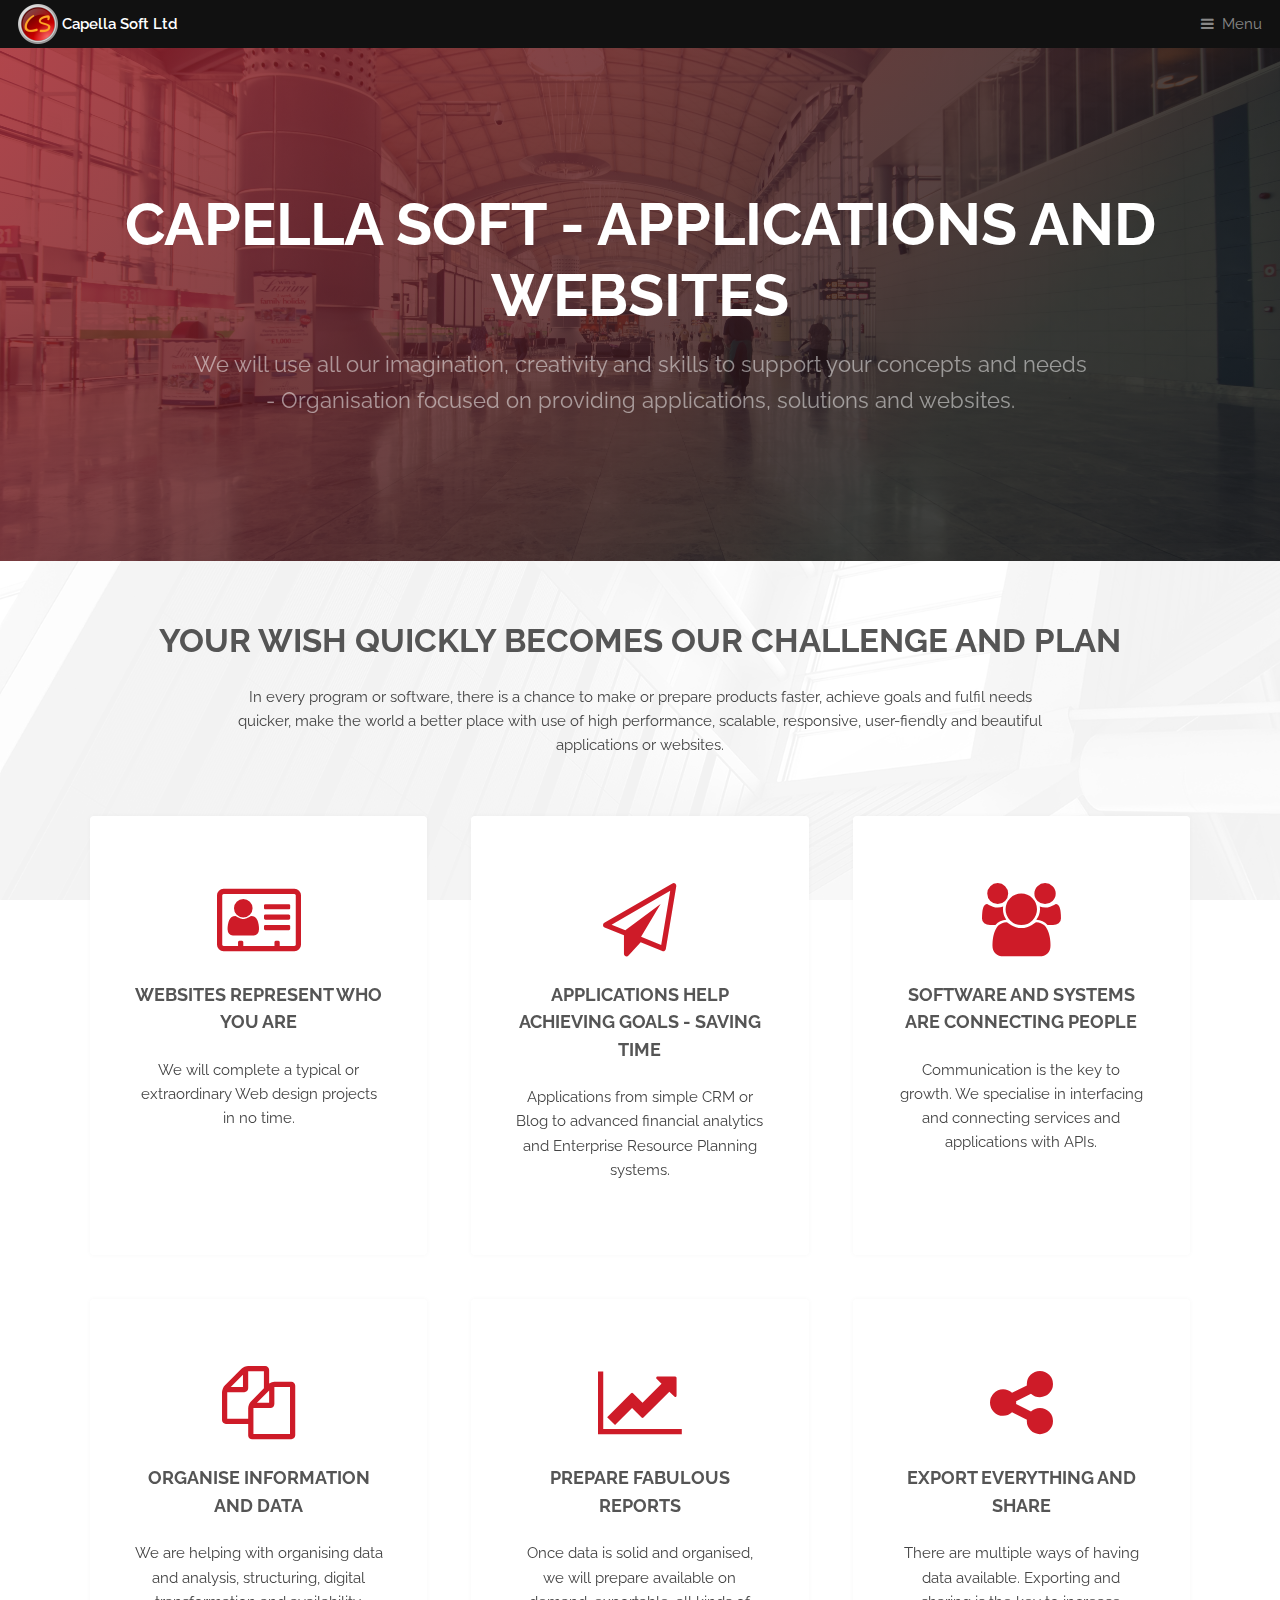
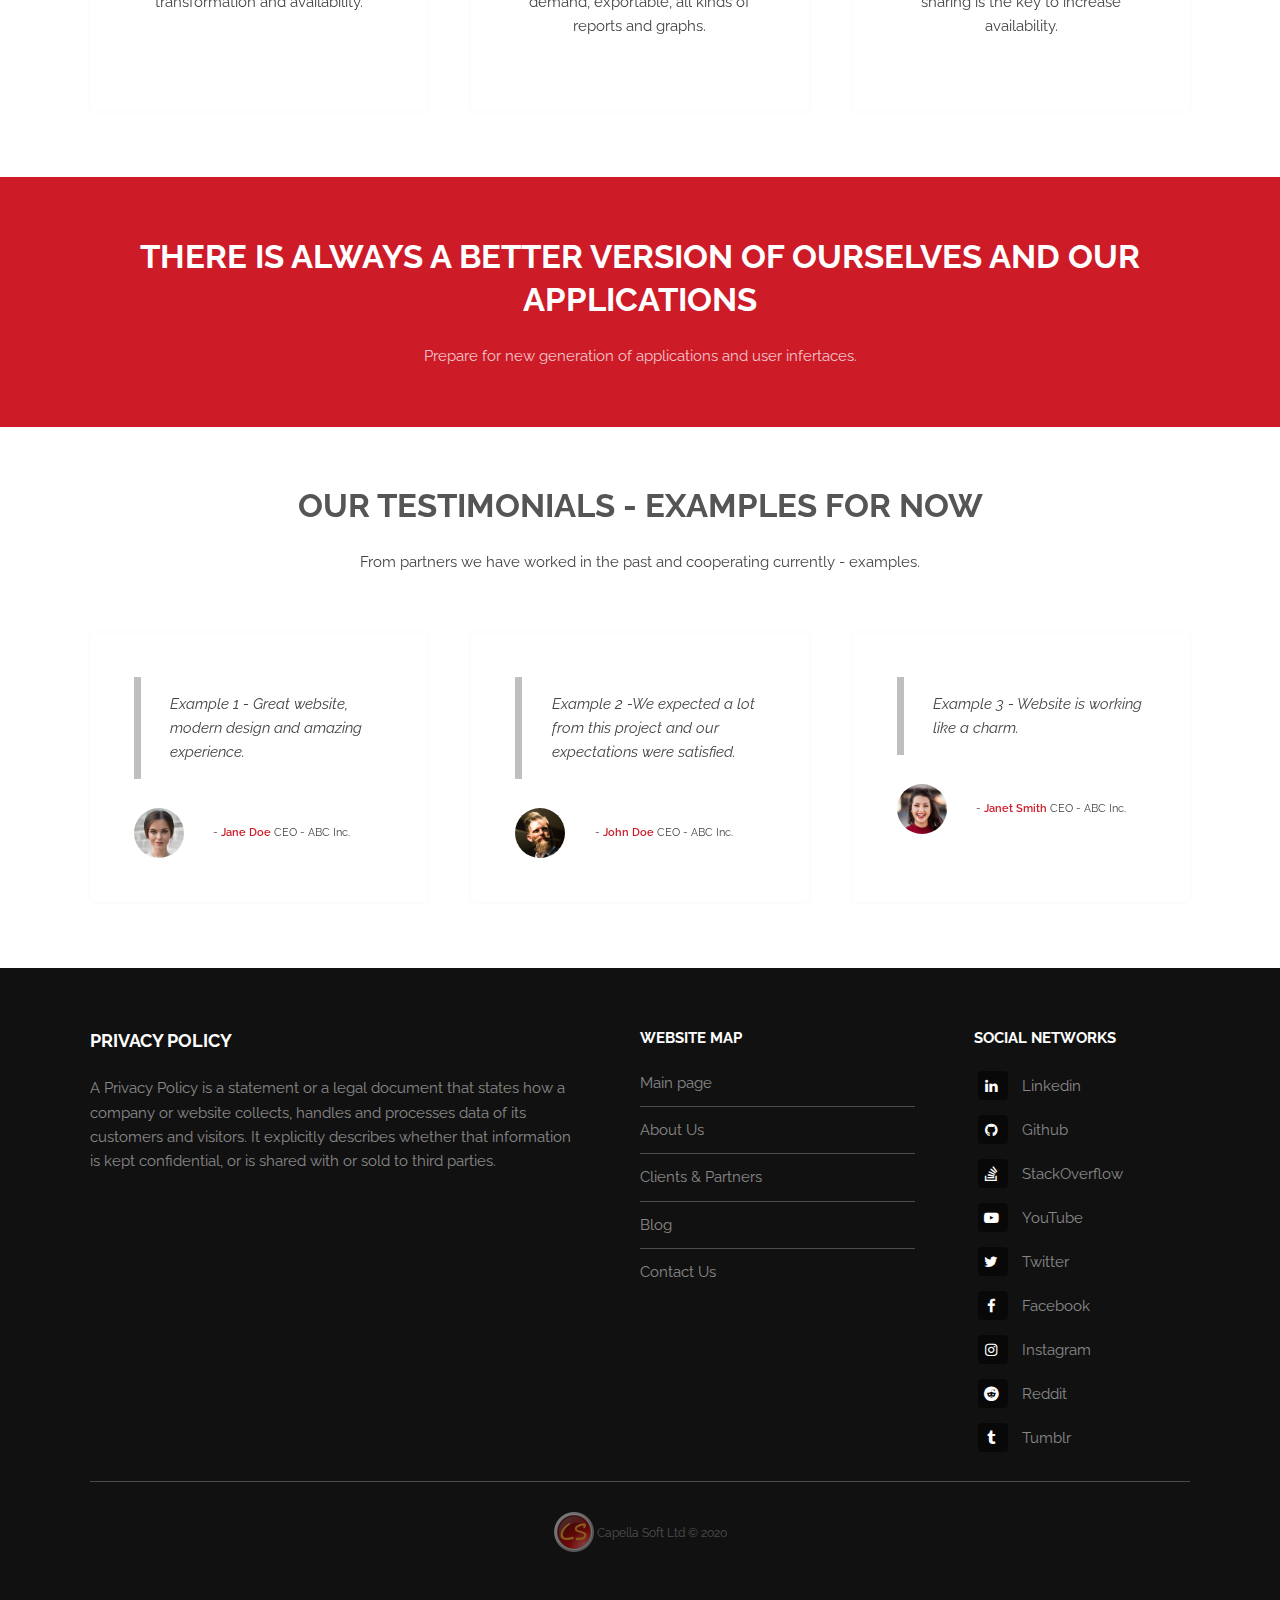
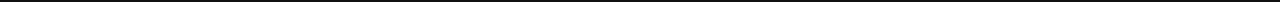
<file: index.html>
<!DOCTYPE html>
<html lang="en_GB" dir="ltr">
<head>
    <title>Capella Soft Ltd - Applications and Websites</title>
    <meta http-equiv="Content-Type" content="text/html; charset=UTF-8"/>
    <meta name="viewport" content="width=device-width, initial-scale=1, user-scalable=no" />
    <meta name="description" content="Capella Soft is an organisation focused on helping by creating
    applications and websites." />
    <meta name="keywords" content="software development, applications, cloud computing, cloud applications,
    RESTful, single page applications" />

    <link rel="apple-touch-icon" sizes="180x180" href="assets/icons/apple-touch-icon.png">
    <link rel="icon" type="image/png" sizes="32x32" href="assets/icons/favicon-32x32.png">
    <link rel="icon" type="image/png" sizes="16x16" href="assets/icons/favicon-16x16.png">
    <link rel="manifest" href="site.webmanifest">
    <link rel="mask-icon" href="assets/icons/safari-pinned-tab.svg" color="#5bbad5">
    <meta name="msapplication-TileColor" content="#da532c">
    <meta name="theme-color" content="#ffffff">

    <meta name="twitter:card" content="summary" />
    <meta name="twitter:site" content="@CapellaSoft" />
    <meta name="twitter:title" content="Capella Soft - Applications and Websites" />
    <meta name="twitter:description" content="We are agile time concentrated on helping companies and individuals in design and development of websites and applications." />
    <meta name="twitter:image" content="https://pbs.twimg.com/profile_images/1289860874463850496/hpbfoofA_400x400.jpg" />
    <meta name="twitter:image:alt" content="Developer in front of the laptop" />


    <link rel="stylesheet" href="assets/css/main.css?v2020080601"/>
</head>
<body class="is-preload">

<!-- Header -->
<header id="header">
    <a class="logo" href="https://capella-soft.com/" title="Link from logo and company name">
        <img class="cs_logo" src="images/cs_logo.png" alt="Company Logo"/> Capella Soft Ltd
    </a>
    <nav>
        <a href="#menu" title="Button opening main menu">Menu</a>
    </nav>
</header>

<!-- Nav -->
<nav id="menu">
    <ul class="links">
        <li><a href="https://capella-soft.com/" title="Main menu link to main page">Main page</a></li>
        <li><a href="about.html" title="Main menu link to About Us page">About Us</a></li>
        <li><a href="clients.html" title="Main menu link to page about Clients and Partners">Clients &amp; Partners</a></li>
        <li><a href="blog.html" title="Main menu link to Blog page">Blog</a></li>
        <li><a href="contact.html" title="Main menu link to Contact Us page">Contact Us</a></li>
    </ul>
</nav>

<!-- Banner -->
<section id="banner">
    <div class="inner">
        <h1>Capella Soft - Applications and Websites</h1>
        <p>
            We will use all our imagination, creativity and skills to support your concepts and needs<br/>
            - Organisation focused on providing applications, solutions and websites.
        </p>
    </div>
<!--    <video autoplay loop muted playsinline src="images/banner.mp4"></video>-->
</section>

<!-- Highlights -->
<section class="wrapper">
    <div class="inner">
        <header class="special">
            <h2>Your wish quickly becomes our challenge and plan</h2>
            <p>In every program or software, there is a chance to make or prepare products faster, achieve goals and
                fulfil needs quicker, make the world a better place with use of high performance, scalable, responsive,
                user-fiendly and beautiful applications or websites.</p>
        </header>
        <div class="highlights">
            <section>
                <div class="content">
                    <header>
                        <a href="#" class="icon fa-vcard-o" title="Card about Websites"><span class="label">Icon</span></a>
                        <h3>Websites represent who you are</h3>
                    </header>
                    <p>We will complete a typical or extraordinary Web design projects in no time.</p>
                </div>
            </section>
            <section>
                <div class="content">
                    <header>
                        <a href="#" class="icon fa-paper-plane-o" title="Card about Applications"><span class="label">Icon</span></a>
                        <h3>Applications help achieving goals - saving time</h3>
                    </header>
                    <p>Applications from simple CRM or Blog to advanced financial analytics and Enterprise Resource Planning systems.</p>
                </div>
            </section>
            <section>
                <div class="content">
                    <header>
                        <a href="#" class="icon fa-users" title="Card about Software and Systems"><span class="label">Icon</span></a>
                        <h3>Software and systems are connecting people</h3>
                    </header>
                    <p>Communication is the key to growth. We specialise in interfacing and connecting services and applications with APIs.</p>
                </div>
            </section>
            <section>
                <div class="content">
                    <header>
                        <a href="#" class="icon fa-files-o" title="Card about Organising information and data"><span class="label">Icon</span></a>
                        <h3>Organise information and data</h3>
                    </header>
                    <p>We are helping with organising data and analysis, structuring, digital transformation and availability.</p>
                </div>
            </section>
            <section>
                <div class="content">
                    <header>
                        <a href="#" class="icon fa-line-chart" title="Card about Reports"><span class="label">Icon</span></a>
                        <h3>Prepare fabulous reports</h3>
                    </header>
                    <p>Once data is solid and organised, we will prepare available on demand, exportable, all kinds of reports and graphs.</p>
                </div>
            </section>
            <section>
                <div class="content">
                    <header>
                        <a href="#" class="icon fa-share-alt" title="Card about Exporting"><span class="label">Icon</span></a>
                        <h3>Export everything and share</h3>
                    </header>
                    <p>There are multiple ways of having data available. Exporting and sharing is the key to increase availability.</p>
                </div>
            </section>
        </div>
    </div>
</section>

<!-- CTA -->
<section id="cta" class="wrapper">
    <div class="inner">
        <h2>There is always a better version of ourselves and our applications</h2>
        <p>Prepare for new generation of applications and user infertaces.</p>
    </div>
</section>

<!-- Testimonials -->
<section class="wrapper">
    <div class="inner">
        <header class="special">
            <h2>Our testimonials - examples for now</h2>
            <p>From partners we have worked in the past and cooperating currently - examples.</p>
        </header>
        <div class="testimonials">
            <section>
                <div class="content">
                    <blockquote>
                        <p>Example 1 - Great website, modern design and amazing experience.</p>
                    </blockquote>
                    <div class="author">
                        <div class="image">
                            <img src="images/pic01.jpg" alt="Jane Doe"/>
                        </div>
                        <p class="credit">- <strong>Jane Doe</strong> <span>CEO - ABC Inc.</span></p>
                    </div>
                </div>
            </section>
            <section>
                <div class="content">
                    <blockquote>
                        <p>Example 2 -We expected a lot from this project and our expectations were satisfied.</p>
                    </blockquote>
                    <div class="author">
                        <div class="image">
                            <img src="images/pic03.jpg" alt="John Doe"/>
                        </div>
                        <p class="credit">- <strong>John Doe</strong> <span>CEO - ABC Inc.</span></p>
                    </div>
                </div>
            </section>
            <section>
                <div class="content">
                    <blockquote>
                        <p>Example 3 - Website is working like a charm.</p>
                    </blockquote>
                    <div class="author">
                        <div class="image">
                            <img src="images/pic02.jpg" alt="Janet Smith"/>
                        </div>
                        <p class="credit">- <strong>Janet Smith</strong> <span>CEO - ABC Inc.</span></p>
                    </div>
                </div>
            </section>
        </div>
    </div>
</section>

<!-- Footer -->
<footer id="footer">
    <div class="inner">
        <div class="content">
            <section>
                <h3>Privacy Policy</h3>
                <p>A Privacy Policy is a statement or a legal document that states how a company or website collects, handles and processes data of its customers and visitors. It explicitly describes whether that information is kept confidential, or is shared with or sold to third parties.</p>
            </section>
            <section>
                <h4>Website map</h4>
                <ul class="alt">
                    <li><a href="https://capella-soft.com/" title="Website map link to main page">Main page</a></li>
                    <li><a href="about.html" title="Website map link to About Us page">About Us</a></li>
                    <li><a href="clients.html" title="Website map link to page about Clients and Partners">Clients &amp; Partners</a></li>
                    <li><a href="blog.html" title="Website map link to Blog page">Blog</a></li>
                    <li><a href="contact.html" title="Website map link to Contact Us page">Contact Us</a></li>
                </ul>
            </section>
            <section>
                <h4>Social networks</h4>
                <ul class="plain">
                    <li><a href="https://www.linkedin.com/in/capella-soft-ltd-4bb4261b4/" title="Link to LinkedIn website"><i class="icon fa-linkedin">&nbsp;</i>Linkedin</a></li>
                    <li><a href="https://github.com/capella-soft" title="Link to Github website"><i class="icon fa-github">&nbsp;</i>Github</a></li>
                    <li><a href="https://stackoverflow.com/users/14046706/capella-soft" title="Link to StackOverflow website"><i class="icon fa-stack-overflow">&nbsp;</i>StackOverflow</a></li>
                    <li><a href="https://www.youtube.com/channel/UCDljfR-BmTh5PjMzQO4CkfA/" title="Link to YouTube website"><i class="icon fa-youtube-play">&nbsp;</i>YouTube</a></li>
                    <li><a href="https://twitter.com/capellasoft" title="Link to Twitter website"><i class="icon fa-twitter">&nbsp;</i>Twitter</a></li>
                    <li><a href="https://www.facebook.com/Capella-Soft-103595644739541/" title="Link to Facebook website"><i class="icon fa-facebook">&nbsp;</i>Facebook</a></li>
                    <li><a href="https://www.instagram.com/capella.soft/" title="Link to Instagram website"><i class="icon fa-instagram">&nbsp;</i>Instagram</a></li>
                    <li><a href="https://reddit.com/u/Capella-Soft" title="Link to Reddit website"><i class="icon fa-reddit">&nbsp;</i>Reddit</a></li>
                    <li><a href="https://capella-soft.tumblr.com" title="Link to Tumblr website"><i class="icon fa-tumblr">&nbsp;</i>Tumblr</a></li>
                </ul>
            </section>
        </div>
        <div class="copyright">
            <img class="cs_logo" src="images/cs_logo.png" alt="Company Logo"/> Capella Soft Ltd &copy; 2020
        </div>
    </div>
</footer>

<!-- Scripts -->
<script src="assets/js/bundle.js"></script>
</body>
</html>
</file>
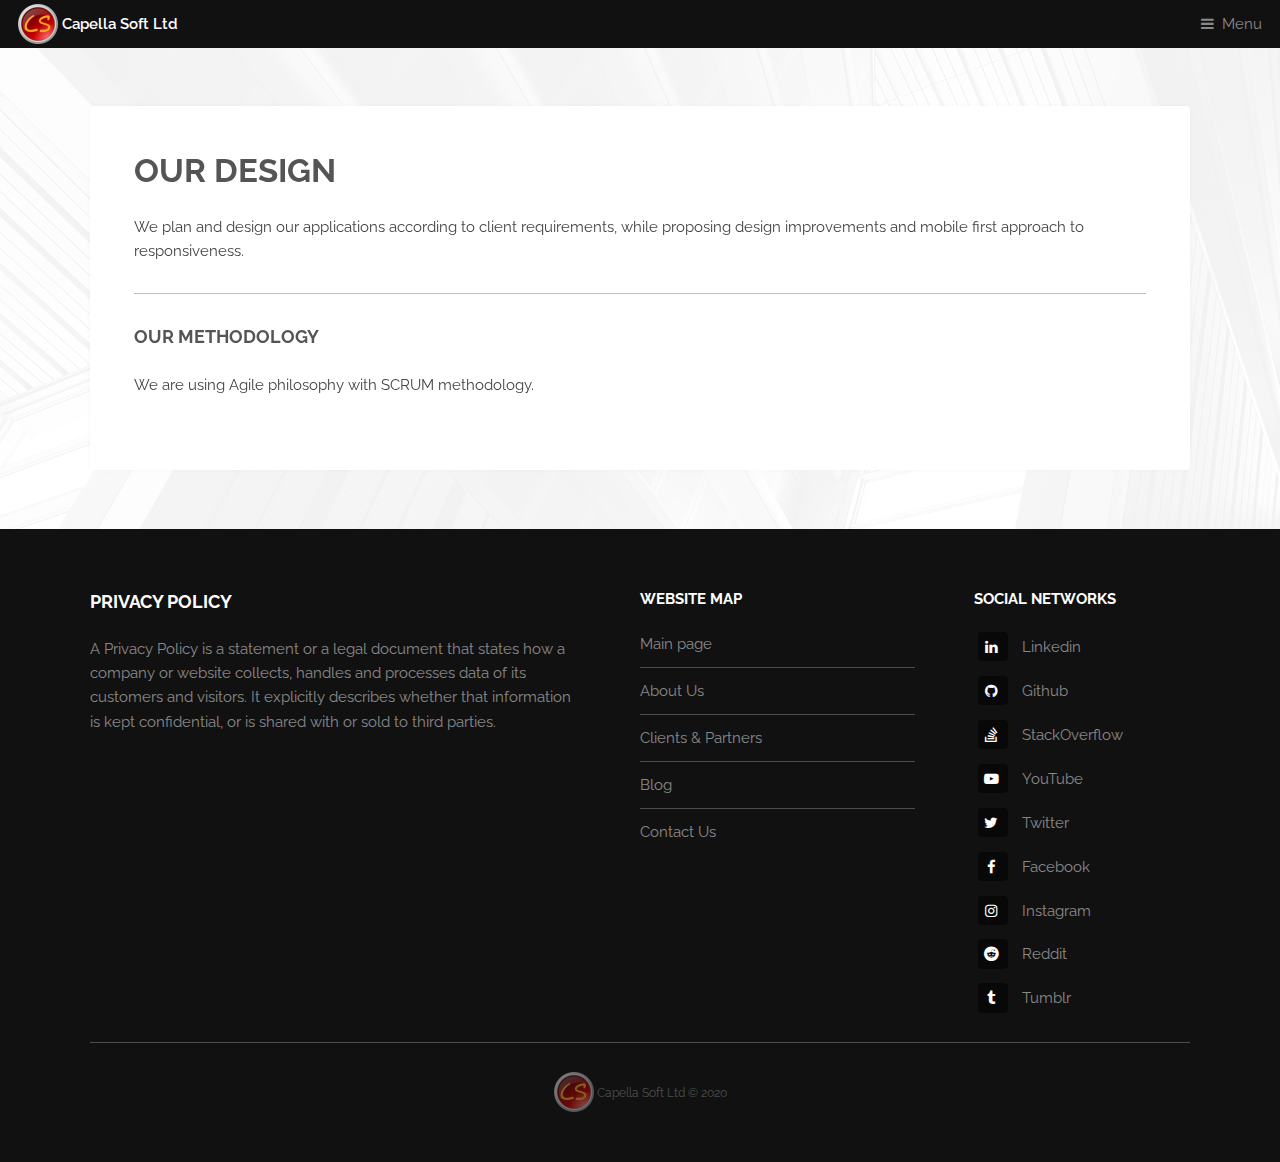
<file: about.html>
<!DOCTYPE html>
<html lang="en_GB" dir="ltr">
<head>
    <title>Capella Soft Ltd - Applications and Websites</title>
    <meta http-equiv="Content-Type" content="text/html; charset=UTF-8"/>
    <meta name="viewport" content="width=device-width, initial-scale=1, user-scalable=no" />
    <meta name="description" content="Capella Soft is an organisation focused on helping by creating
    applications and websites." />
    <meta name="keywords" content="software development, applications, cloud computing, cloud applications,
    RESTful, single page applications" />

    <link rel="apple-touch-icon" sizes="180x180" href="assets/icons/apple-touch-icon.png">
    <link rel="icon" type="image/png" sizes="32x32" href="assets/icons/favicon-32x32.png">
    <link rel="icon" type="image/png" sizes="16x16" href="assets/icons/favicon-16x16.png">
    <link rel="manifest" href="site.webmanifest">
    <link rel="mask-icon" href="assets/icons/safari-pinned-tab.svg" color="#5bbad5">
    <meta name="msapplication-TileColor" content="#da532c">
    <meta name="theme-color" content="#ffffff">

    <meta name="twitter:card" content="summary" />
    <meta name="twitter:site" content="@CapellaSoft" />
    <meta name="twitter:title" content="Capella Soft - Applications and Websites" />
    <meta name="twitter:description" content="We are agile time concentrated on helping companies and individuals in design and development of websites and applications." />
    <meta name="twitter:image" content="https://pbs.twimg.com/profile_images/1289860874463850496/hpbfoofA_400x400.jpg" />
    <meta name="twitter:image:alt" content="Developer in front of the laptop" />


    <link rel="stylesheet" href="assets/css/main.css?v2020080601"/>
</head>
<body class="is-preload">

<!-- Header -->
<header id="header">
    <a class="logo" href="https://capella-soft.com/" title="Link from logo and company name">
        <img class="cs_logo" src="images/cs_logo.png" alt="Company Logo"/> Capella Soft Ltd
    </a>
    <nav>
        <a href="#menu" title="Button opening main menu">Menu</a>
    </nav>
</header>

<!-- Nav -->
<nav id="menu">
    <ul class="links">
        <li><a href="https://capella-soft.com/" title="Main menu link to main page">Main page</a></li>
        <li><a href="about.html" title="Main menu link to About Us page">About Us</a></li>
        <li><a href="clients.html" title="Main menu link to page about Clients and Partners">Clients &amp; Partners</a></li>
        <li><a href="blog.html" title="Main menu link to Blog page">Blog</a></li>
        <li><a href="contact.html" title="Main menu link to Contact Us page">Contact Us</a></li>
    </ul>
</nav>

<!-- Main -->
<section id="main" class="wrapper">
    <div class="inner">
        <div class="content">
            <header>
                <h2>Our design</h2>
            </header>
            <p>We plan and design our applications according to client requirements, while proposing design improvements and mobile first approach to responsiveness.</p>
            <hr/>
            <h3>Our methodology</h3>
            <p>We are using Agile philosophy with SCRUM methodology.</p>
        </div>
    </div>
</section>

<!-- Footer -->
<footer id="footer">
    <div class="inner">
        <div class="content">
            <section>
                <h3>Privacy Policy</h3>
                <p>A Privacy Policy is a statement or a legal document that states how a company or website collects, handles and processes data of its customers and visitors. It explicitly describes whether that information is kept confidential, or is shared with or sold to third parties.</p>
            </section>
            <section>
                <h4>Website map</h4>
                <ul class="alt">
                    <li><a href="https://capella-soft.com/" title="Website map link to main page">Main page</a></li>
                    <li><a href="about.html" title="Website map link to About Us page">About Us</a></li>
                    <li><a href="clients.html" title="Website map link to page about Clients and Partners">Clients &amp; Partners</a></li>
                    <li><a href="blog.html" title="Website map link to Blog page">Blog</a></li>
                    <li><a href="contact.html" title="Website map link to Contact Us page">Contact Us</a></li>
                </ul>
            </section>
            <section>
                <h4>Social networks</h4>
                <ul class="plain">
                    <li><a href="https://www.linkedin.com/in/capella-soft-ltd-4bb4261b4/" title="Link to LinkedIn website"><i class="icon fa-linkedin">&nbsp;</i>Linkedin</a></li>
                    <li><a href="https://github.com/capella-soft" title="Link to Github website"><i class="icon fa-github">&nbsp;</i>Github</a></li>
                    <li><a href="https://stackoverflow.com/users/14046706/capella-soft" title="Link to StackOverflow website"><i class="icon fa-stack-overflow">&nbsp;</i>StackOverflow</a></li>
                    <li><a href="https://www.youtube.com/channel/UCDljfR-BmTh5PjMzQO4CkfA/" title="Link to YouTube website"><i class="icon fa-youtube-play">&nbsp;</i>YouTube</a></li>
                    <li><a href="https://twitter.com/capellasoft" title="Link to Twitter website"><i class="icon fa-twitter">&nbsp;</i>Twitter</a></li>
                    <li><a href="https://www.facebook.com/Capella-Soft-103595644739541/" title="Link to Facebook website"><i class="icon fa-facebook">&nbsp;</i>Facebook</a></li>
                    <li><a href="https://www.instagram.com/capella.soft/" title="Link to Instagram website"><i class="icon fa-instagram">&nbsp;</i>Instagram</a></li>
                    <li><a href="https://reddit.com/u/Capella-Soft" title="Link to Reddit website"><i class="icon fa-reddit">&nbsp;</i>Reddit</a></li>
                    <li><a href="https://capella-soft.tumblr.com" title="Link to Tumblr website"><i class="icon fa-tumblr">&nbsp;</i>Tumblr</a></li>
                </ul>
            </section>
        </div>
        <div class="copyright">
            <img class="cs_logo" src="images/cs_logo.png" alt="Company Logo"/> Capella Soft Ltd &copy; 2020
        </div>
    </div>
</footer>

<!-- Scripts -->
<script src="assets/js/bundle.js"></script>
</body>
</html>
</file>
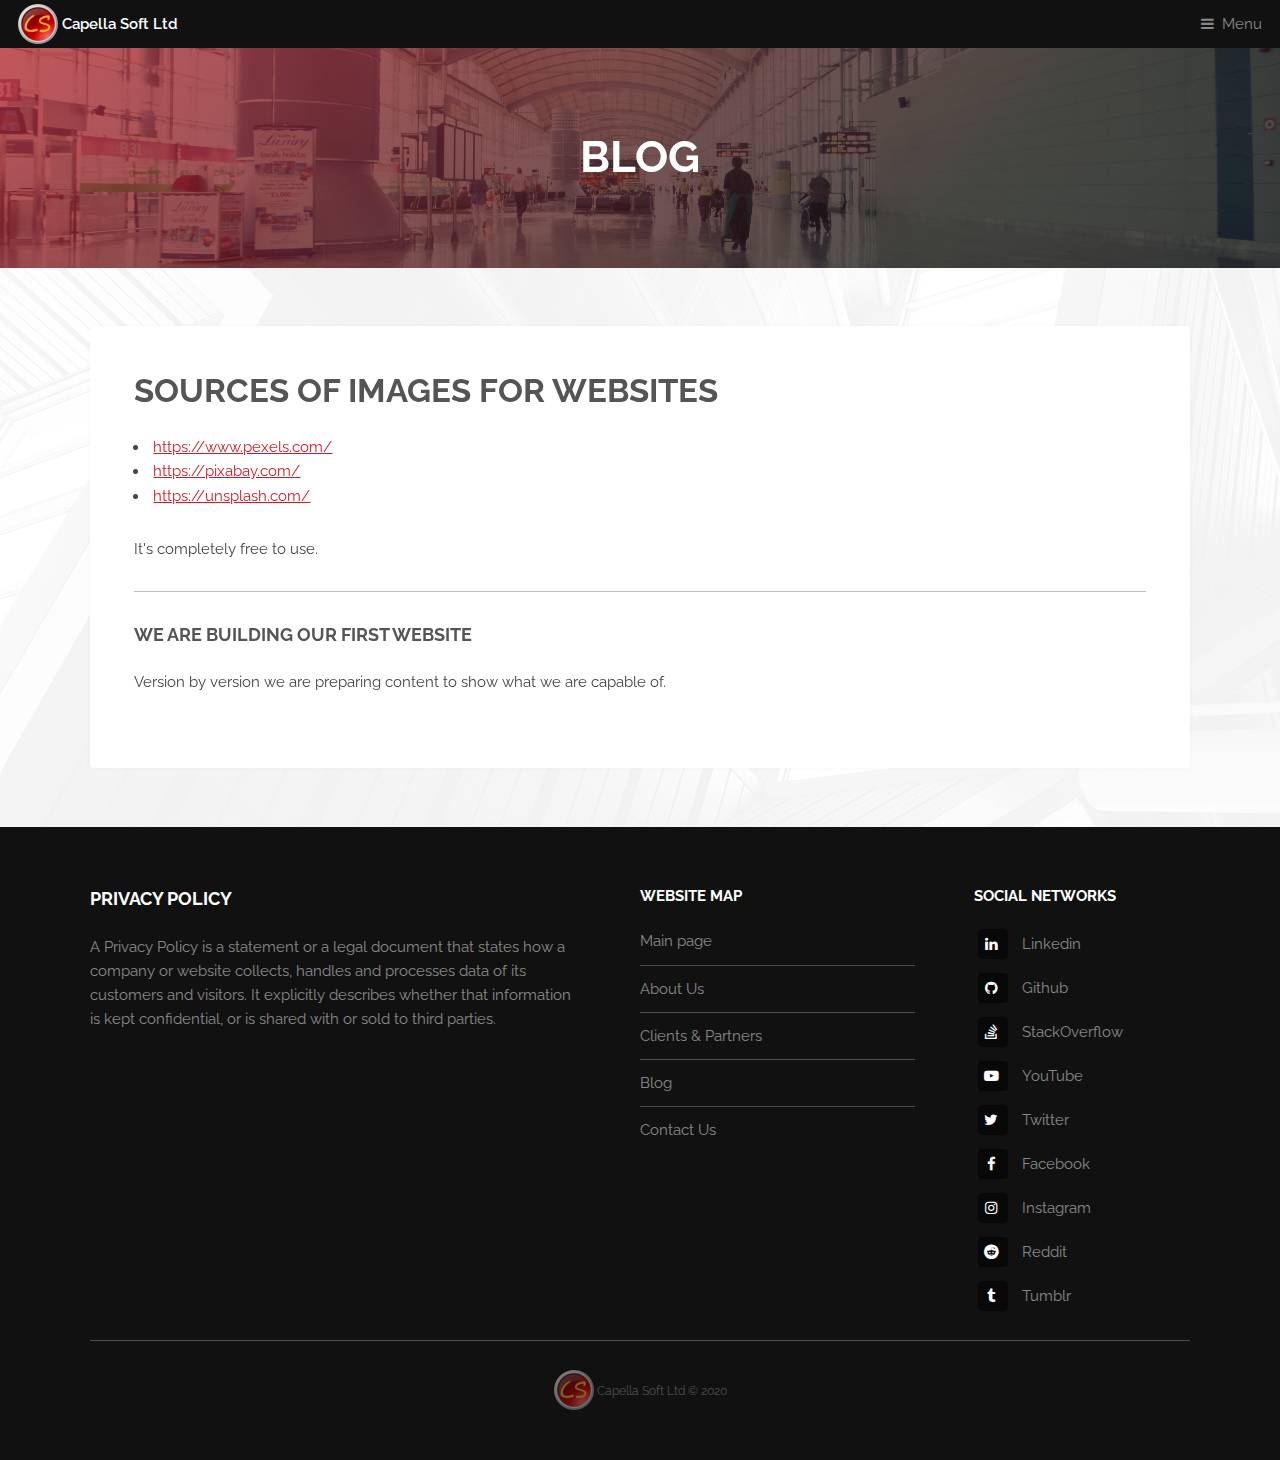
<file: blog.html>
<!DOCTYPE html>
<html lang="en_GB" dir="ltr">
<head>
    <title>Capella Soft Ltd - Applications and Websites</title>
    <meta http-equiv="Content-Type" content="text/html; charset=UTF-8"/>
    <meta name="viewport" content="width=device-width, initial-scale=1, user-scalable=no" />
    <meta name="description" content="Capella Soft is an organisation focused on helping by creating
    applications and websites." />
    <meta name="keywords" content="software development, applications, cloud computing, cloud applications,
    RESTful, single page applications" />

    <link rel="apple-touch-icon" sizes="180x180" href="assets/icons/apple-touch-icon.png">
    <link rel="icon" type="image/png" sizes="32x32" href="assets/icons/favicon-32x32.png">
    <link rel="icon" type="image/png" sizes="16x16" href="assets/icons/favicon-16x16.png">
    <link rel="manifest" href="site.webmanifest">
    <link rel="mask-icon" href="assets/icons/safari-pinned-tab.svg" color="#5bbad5">
    <meta name="msapplication-TileColor" content="#da532c">
    <meta name="theme-color" content="#ffffff">

    <meta name="twitter:card" content="summary" />
    <meta name="twitter:site" content="@CapellaSoft" />
    <meta name="twitter:title" content="Capella Soft - Applications and Websites" />
    <meta name="twitter:description" content="We are agile time concentrated on helping companies and individuals in design and development of websites and applications." />
    <meta name="twitter:image" content="https://pbs.twimg.com/profile_images/1289860874463850496/hpbfoofA_400x400.jpg" />
    <meta name="twitter:image:alt" content="Developer in front of the laptop" />


    <link rel="stylesheet" href="assets/css/main.css?v2020080601"/>
</head>
<body class="is-preload">

<!-- Header -->
<header id="header">
    <a class="logo" href="https://capella-soft.com/" title="Link from logo and company name">
        <img class="cs_logo" src="images/cs_logo.png" alt="Company Logo"/> Capella Soft Ltd
    </a>
    <nav>
        <a href="#menu" title="Button opening main menu">Menu</a>
    </nav>
</header>

<!-- Nav -->
<nav id="menu">
    <ul class="links">
        <li><a href="https://capella-soft.com/" title="Main menu link to main page">Main page</a></li>
        <li><a href="about.html" title="Main menu link to About Us page">About Us</a></li>
        <li><a href="clients.html" title="Main menu link to page about Clients and Partners">Clients &amp; Partners</a></li>
        <li><a href="blog.html" title="Main menu link to Blog page">Blog</a></li>
        <li><a href="contact.html" title="Main menu link to Contact Us page">Contact Us</a></li>
    </ul>
</nav>

<!-- Heading -->
<div id="heading">
    <h1>Blog</h1>
</div>

<!-- Main -->
<section id="main" class="wrapper">
    <div class="inner">
        <div class="content">
            <header>
                <h2>Sources of images for websites</h2>
            </header>
            <ul>
                <li>
                    <a href="https://www.pexels.com/">https://www.pexels.com/</a>
                </li>
                <li>
                    <a href="https://pixabay.com/">https://pixabay.com/</a>
                </li>
                <li>
                    <a href="https://unsplash.com/">https://unsplash.com/</a>
                </li>
            </ul>
            <p>It's completely free to use.</p>
            <hr/>
            <h3>We are building our first website</h3>
            <p>Version by version we are preparing content to show what we are capable of.</p>
        </div>
    </div>
</section>

<!-- Footer -->
<footer id="footer">
    <div class="inner">
        <div class="content">
            <section>
                <h3>Privacy Policy</h3>
                <p>A Privacy Policy is a statement or a legal document that states how a company or website collects, handles and processes data of its customers and visitors. It explicitly describes whether that information is kept confidential, or is shared with or sold to third parties.</p>
            </section>
            <section>
                <h4>Website map</h4>
                <ul class="alt">
                    <li><a href="https://capella-soft.com/" title="Website map link to main page">Main page</a></li>
                    <li><a href="about.html" title="Website map link to About Us page">About Us</a></li>
                    <li><a href="clients.html" title="Website map link to page about Clients and Partners">Clients &amp; Partners</a></li>
                    <li><a href="blog.html" title="Website map link to Blog page">Blog</a></li>
                    <li><a href="contact.html" title="Website map link to Contact Us page">Contact Us</a></li>
                </ul>
            </section>
            <section>
                <h4>Social networks</h4>
                <ul class="plain">
                    <li><a href="https://www.linkedin.com/in/capella-soft-ltd-4bb4261b4/" title="Link to LinkedIn website"><i class="icon fa-linkedin">&nbsp;</i>Linkedin</a></li>
                    <li><a href="https://github.com/capella-soft" title="Link to Github website"><i class="icon fa-github">&nbsp;</i>Github</a></li>
                    <li><a href="https://stackoverflow.com/users/14046706/capella-soft" title="Link to StackOverflow website"><i class="icon fa-stack-overflow">&nbsp;</i>StackOverflow</a></li>
                    <li><a href="https://www.youtube.com/channel/UCDljfR-BmTh5PjMzQO4CkfA/" title="Link to YouTube website"><i class="icon fa-youtube-play">&nbsp;</i>YouTube</a></li>
                    <li><a href="https://twitter.com/capellasoft" title="Link to Twitter website"><i class="icon fa-twitter">&nbsp;</i>Twitter</a></li>
                    <li><a href="https://www.facebook.com/Capella-Soft-103595644739541/" title="Link to Facebook website"><i class="icon fa-facebook">&nbsp;</i>Facebook</a></li>
                    <li><a href="https://www.instagram.com/capella.soft/" title="Link to Instagram website"><i class="icon fa-instagram">&nbsp;</i>Instagram</a></li>
                    <li><a href="https://reddit.com/u/Capella-Soft" title="Link to Reddit website"><i class="icon fa-reddit">&nbsp;</i>Reddit</a></li>
                    <li><a href="https://capella-soft.tumblr.com" title="Link to Tumblr website"><i class="icon fa-tumblr">&nbsp;</i>Tumblr</a></li>
                </ul>
            </section>
        </div>
        <div class="copyright">
            <img class="cs_logo" src="images/cs_logo.png" alt="Company Logo"/> Capella Soft Ltd &copy; 2020
        </div>
    </div>
</footer>

<!-- Scripts -->
<script src="assets/js/bundle.js"></script>
</body>
</html>
</file>
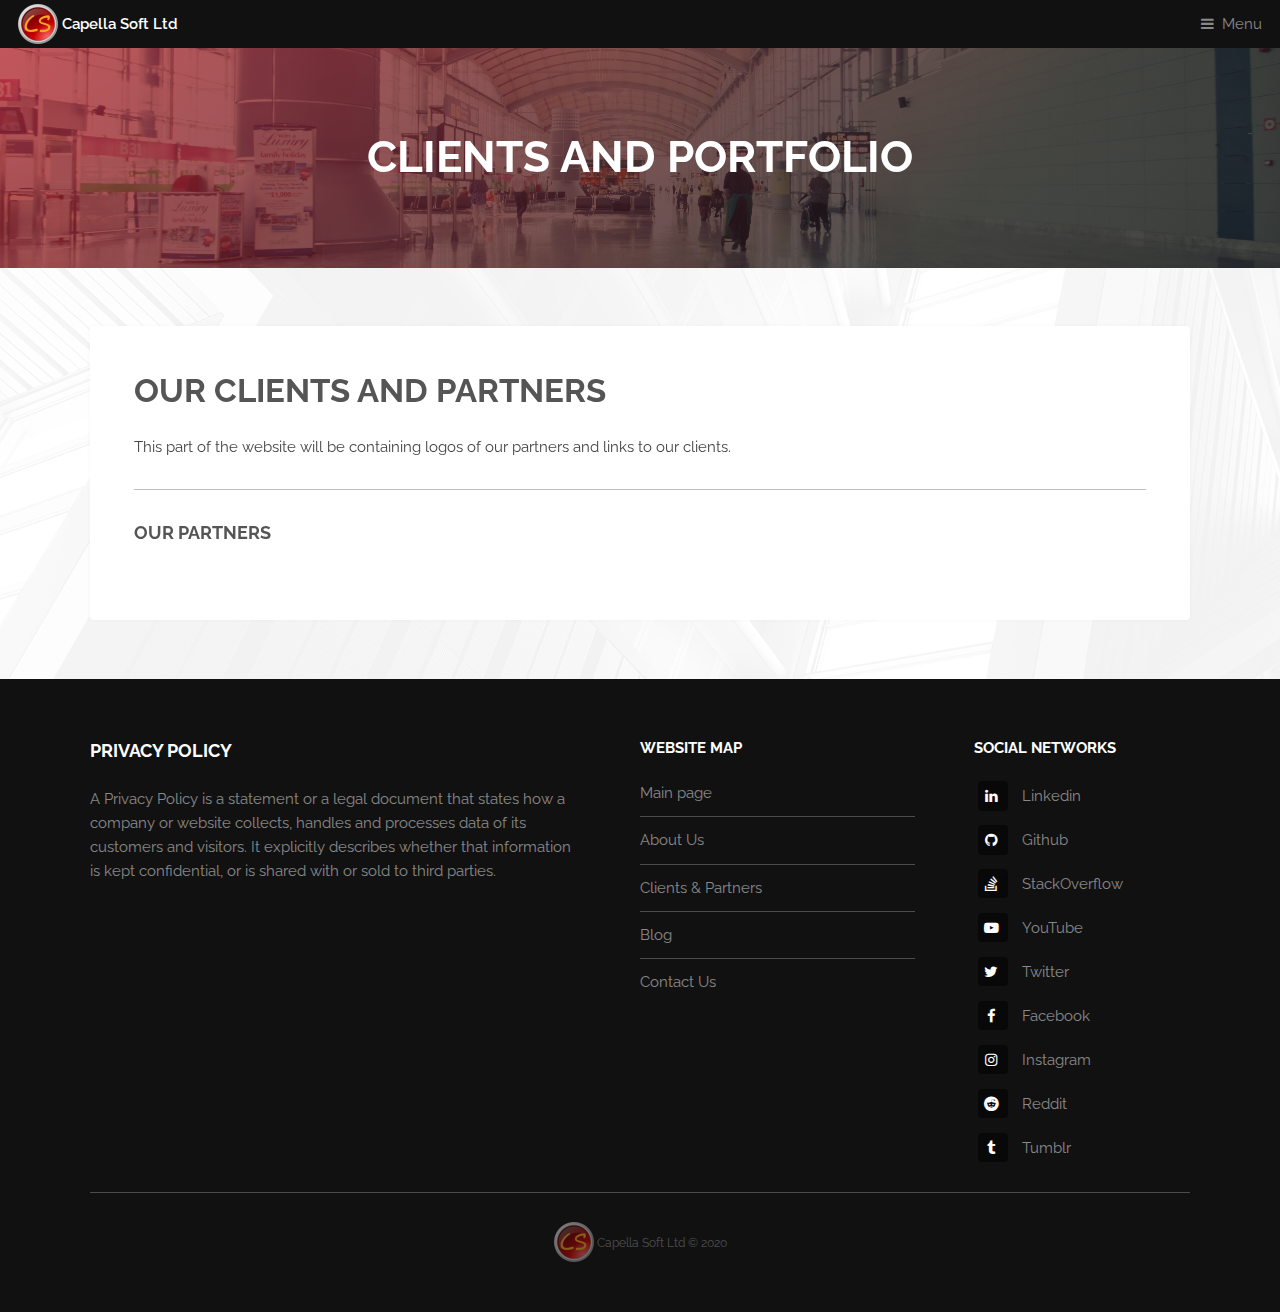
<file: clients.html>
<!DOCTYPE html>
<html lang="en_GB" dir="ltr">
<head>
    <title>Capella Soft Ltd - Applications and Websites</title>
    <meta http-equiv="Content-Type" content="text/html; charset=UTF-8"/>
    <meta name="viewport" content="width=device-width, initial-scale=1, user-scalable=no" />
    <meta name="description" content="Capella Soft is an organisation focused on helping by creating
    applications and websites." />
    <meta name="keywords" content="software development, applications, cloud computing, cloud applications,
    RESTful, single page applications" />

    <link rel="apple-touch-icon" sizes="180x180" href="assets/icons/apple-touch-icon.png">
    <link rel="icon" type="image/png" sizes="32x32" href="assets/icons/favicon-32x32.png">
    <link rel="icon" type="image/png" sizes="16x16" href="assets/icons/favicon-16x16.png">
    <link rel="manifest" href="site.webmanifest">
    <link rel="mask-icon" href="assets/icons/safari-pinned-tab.svg" color="#5bbad5">
    <meta name="msapplication-TileColor" content="#da532c">
    <meta name="theme-color" content="#ffffff">

    <meta name="twitter:card" content="summary" />
    <meta name="twitter:site" content="@CapellaSoft" />
    <meta name="twitter:title" content="Capella Soft - Applications and Websites" />
    <meta name="twitter:description" content="We are agile time concentrated on helping companies and individuals in design and development of websites and applications." />
    <meta name="twitter:image" content="https://pbs.twimg.com/profile_images/1289860874463850496/hpbfoofA_400x400.jpg" />
    <meta name="twitter:image:alt" content="Developer in front of the laptop" />


    <link rel="stylesheet" href="assets/css/main.css?v2020080601"/>
</head>
<body class="is-preload">

<!-- Header -->
<header id="header">
    <a class="logo" href="https://capella-soft.com/" title="Link from logo and company name">
        <img class="cs_logo" src="images/cs_logo.png" alt="Company Logo"/> Capella Soft Ltd
    </a>
    <nav>
        <a href="#menu" title="Button opening main menu">Menu</a>
    </nav>
</header>

<!-- Nav -->
<nav id="menu">
    <ul class="links">
        <li><a href="https://capella-soft.com/" title="Main menu link to main page">Main page</a></li>
        <li><a href="about.html" title="Main menu link to About Us page">About Us</a></li>
        <li><a href="clients.html" title="Main menu link to page about Clients and Partners">Clients &amp; Partners</a></li>
        <li><a href="blog.html" title="Main menu link to Blog page">Blog</a></li>
        <li><a href="contact.html" title="Main menu link to Contact Us page">Contact Us</a></li>
    </ul>
</nav>

<!-- Heading -->
<div id="heading">
    <h1>Clients and portfolio</h1>
</div>

<!-- Main -->
<section id="main" class="wrapper">
    <div class="inner">
        <div class="content">
            <header>
                <h2>Our clients and partners</h2>
            </header>
            <p>This part of the website will be containing logos of our partners and links to our clients.</p>
            <hr/>
            <h3>Our partners</h3>
            <p></p>
        </div>
    </div>
</section>

<!-- Footer -->
<footer id="footer">
    <div class="inner">
        <div class="content">
            <section>
                <h3>Privacy Policy</h3>
                <p>A Privacy Policy is a statement or a legal document that states how a company or website collects, handles and processes data of its customers and visitors. It explicitly describes whether that information is kept confidential, or is shared with or sold to third parties.</p>
            </section>
            <section>
                <h4>Website map</h4>
                <ul class="alt">
                    <li><a href="https://capella-soft.com/" title="Website map link to main page">Main page</a></li>
                    <li><a href="about.html" title="Website map link to About Us page">About Us</a></li>
                    <li><a href="clients.html" title="Website map link to page about Clients and Partners">Clients &amp; Partners</a></li>
                    <li><a href="blog.html" title="Website map link to Blog page">Blog</a></li>
                    <li><a href="contact.html" title="Website map link to Contact Us page">Contact Us</a></li>
                </ul>
            </section>
            <section>
                <h4>Social networks</h4>
                <ul class="plain">
                    <li><a href="https://www.linkedin.com/in/capella-soft-ltd-4bb4261b4/" title="Link to LinkedIn website"><i class="icon fa-linkedin">&nbsp;</i>Linkedin</a></li>
                    <li><a href="https://github.com/capella-soft" title="Link to Github website"><i class="icon fa-github">&nbsp;</i>Github</a></li>
                    <li><a href="https://stackoverflow.com/users/14046706/capella-soft" title="Link to StackOverflow website"><i class="icon fa-stack-overflow">&nbsp;</i>StackOverflow</a></li>
                    <li><a href="https://www.youtube.com/channel/UCDljfR-BmTh5PjMzQO4CkfA/" title="Link to YouTube website"><i class="icon fa-youtube-play">&nbsp;</i>YouTube</a></li>
                    <li><a href="https://twitter.com/capellasoft" title="Link to Twitter website"><i class="icon fa-twitter">&nbsp;</i>Twitter</a></li>
                    <li><a href="https://www.facebook.com/Capella-Soft-103595644739541/" title="Link to Facebook website"><i class="icon fa-facebook">&nbsp;</i>Facebook</a></li>
                    <li><a href="https://www.instagram.com/capella.soft/" title="Link to Instagram website"><i class="icon fa-instagram">&nbsp;</i>Instagram</a></li>
                    <li><a href="https://reddit.com/u/Capella-Soft" title="Link to Reddit website"><i class="icon fa-reddit">&nbsp;</i>Reddit</a></li>
                    <li><a href="https://capella-soft.tumblr.com" title="Link to Tumblr website"><i class="icon fa-tumblr">&nbsp;</i>Tumblr</a></li>
                </ul>
            </section>
        </div>
        <div class="copyright">
            <img class="cs_logo" src="images/cs_logo.png" alt="Company Logo"/> Capella Soft Ltd &copy; 2020
        </div>
    </div>
</footer>

<!-- Scripts -->
<script src="assets/js/bundle.js"></script>
</body>
</html>
</file>
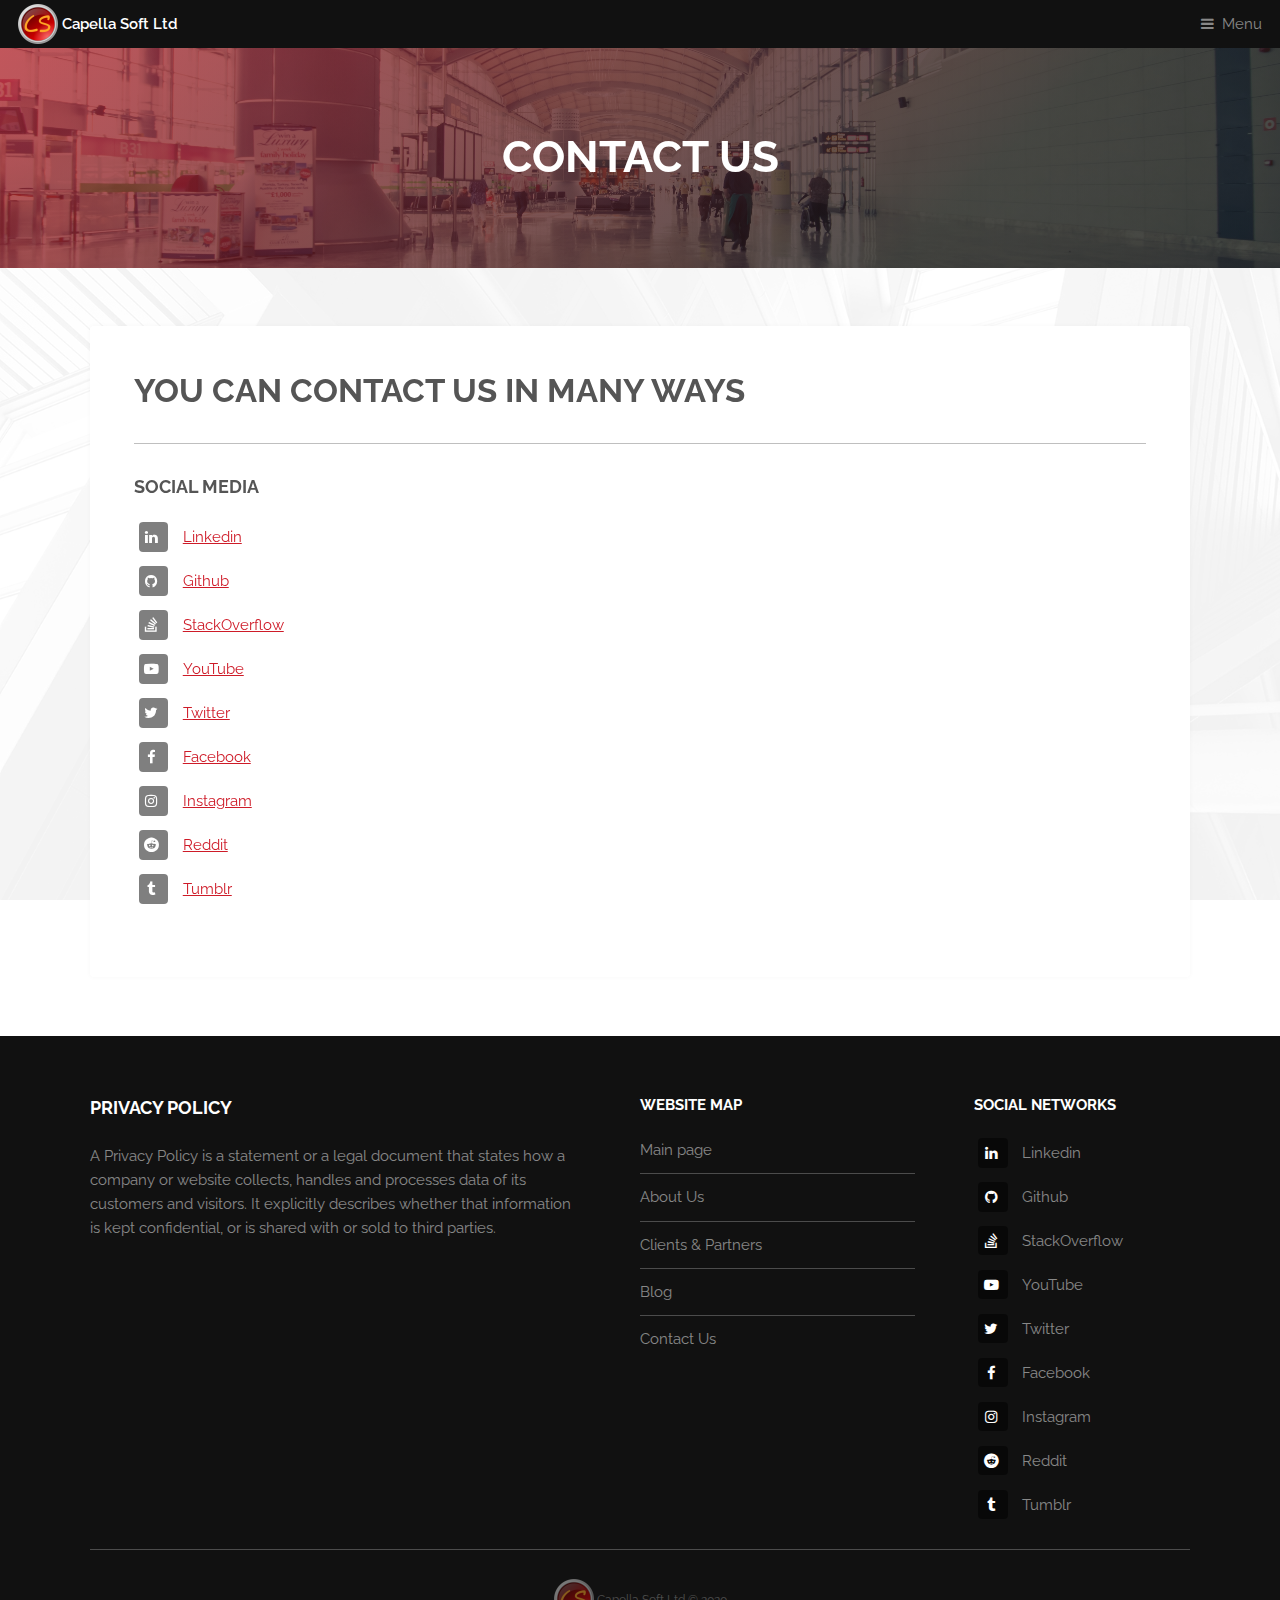
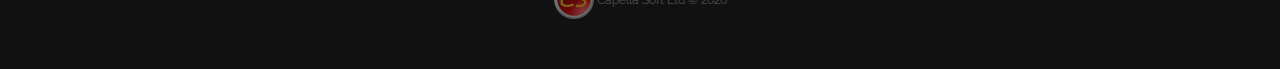
<file: contact.html>
<!DOCTYPE html>
<html lang="en_GB" dir="ltr">
<head>
    <title>Capella Soft Ltd - Applications and Websites</title>
    <meta http-equiv="Content-Type" content="text/html; charset=UTF-8"/>
    <meta name="viewport" content="width=device-width, initial-scale=1, user-scalable=no" />
    <meta name="description" content="Capella Soft is an organisation focused on helping by creating
    applications and websites." />
    <meta name="keywords" content="software development, applications, cloud computing, cloud applications,
    RESTful, single page applications" />

    <link rel="apple-touch-icon" sizes="180x180" href="assets/icons/apple-touch-icon.png">
    <link rel="icon" type="image/png" sizes="32x32" href="assets/icons/favicon-32x32.png">
    <link rel="icon" type="image/png" sizes="16x16" href="assets/icons/favicon-16x16.png">
    <link rel="manifest" href="site.webmanifest">
    <link rel="mask-icon" href="assets/icons/safari-pinned-tab.svg" color="#5bbad5">
    <meta name="msapplication-TileColor" content="#da532c">
    <meta name="theme-color" content="#ffffff">

    <meta name="twitter:card" content="summary" />
    <meta name="twitter:site" content="@CapellaSoft" />
    <meta name="twitter:title" content="Capella Soft - Applications and Websites" />
    <meta name="twitter:description" content="We are agile time concentrated on helping companies and individuals in design and development of websites and applications." />
    <meta name="twitter:image" content="https://pbs.twimg.com/profile_images/1289860874463850496/hpbfoofA_400x400.jpg" />
    <meta name="twitter:image:alt" content="Developer in front of the laptop" />


    <link rel="stylesheet" href="assets/css/main.css?v2020080601"/>
</head>
<body class="is-preload">

<!-- Header -->
<header id="header">
    <a class="logo" href="https://capella-soft.com/" title="Link from logo and company name">
        <img class="cs_logo" src="images/cs_logo.png" alt="Company Logo"/> Capella Soft Ltd
    </a>
    <nav>
        <a href="#menu" title="Button opening main menu">Menu</a>
    </nav>
</header>

<!-- Nav -->
<nav id="menu">
    <ul class="links">
        <li><a href="https://capella-soft.com/" title="Main menu link to main page">Main page</a></li>
        <li><a href="about.html" title="Main menu link to About Us page">About Us</a></li>
        <li><a href="clients.html" title="Main menu link to page about Clients and Partners">Clients &amp; Partners</a></li>
        <li><a href="blog.html" title="Main menu link to Blog page">Blog</a></li>
        <li><a href="contact.html" title="Main menu link to Contact Us page">Contact Us</a></li>
    </ul>
</nav>

<!-- Heading -->
<div id="heading">
    <h1>Contact Us</h1>
</div>

<!-- Main -->
<section id="main" class="wrapper">
    <div class="inner">
        <div class="content">
            <header>
                <h2>You can contact us in many ways</h2>
            </header>
            <hr/>
            <h3>Social Media</h3>
            <ul class="plain">
                <li><a href="https://www.linkedin.com/in/capella-soft-ltd-4bb4261b4/"><i class="icon fa-linkedin">&nbsp;</i>Linkedin</a></li>
                <li><a href="https://github.com/capella-soft"><i class="icon fa-github">&nbsp;</i>Github</a></li>
                <li><a href="https://stackoverflow.com/users/14046706/capella-soft"><i class="icon fa-stack-overflow">&nbsp;</i>StackOverflow</a></li>
                <li><a href="https://www.youtube.com/channel/UCDljfR-BmTh5PjMzQO4CkfA/"><i class="icon fa-youtube-play">&nbsp;</i>YouTube</a></li>
                <li><a href="https://twitter.com/capellasoft"><i class="icon fa-twitter">&nbsp;</i>Twitter</a></li>
                <li><a href="https://www.facebook.com/Capella-Soft-103595644739541/"><i class="icon fa-facebook">&nbsp;</i>Facebook</a></li>
                <li><a href="https://www.instagram.com/capella.soft/"><i class="icon fa-instagram">&nbsp;</i>Instagram</a></li>
                <li><a href="https://reddit.com/u/Capella-Soft"><i class="icon fa-reddit">&nbsp;</i>Reddit</a></li>
                <li><a href="https://capella-soft.tumblr.com"><i class="icon fa-tumblr">&nbsp;</i>Tumblr</a></li>
            </ul>
        </div>
    </div>
</section>

<!-- Footer -->
<footer id="footer">
    <div class="inner">
        <div class="content">
            <section>
                <h3>Privacy Policy</h3>
                <p>A Privacy Policy is a statement or a legal document that states how a company or website collects, handles and processes data of its customers and visitors. It explicitly describes whether that information is kept confidential, or is shared with or sold to third parties.</p>
            </section>
            <section>
                <h4>Website map</h4>
                <ul class="alt">
                    <li><a href="https://capella-soft.com/" title="Website map link to main page">Main page</a></li>
                    <li><a href="about.html" title="Website map link to About Us page">About Us</a></li>
                    <li><a href="clients.html" title="Website map link to page about Clients and Partners">Clients &amp; Partners</a></li>
                    <li><a href="blog.html" title="Website map link to Blog page">Blog</a></li>
                    <li><a href="contact.html" title="Website map link to Contact Us page">Contact Us</a></li>
                </ul>
            </section>
            <section>
                <h4>Social networks</h4>
                <ul class="plain">
                    <li><a href="https://www.linkedin.com/in/capella-soft-ltd-4bb4261b4/" title="Link to LinkedIn website"><i class="icon fa-linkedin">&nbsp;</i>Linkedin</a></li>
                    <li><a href="https://github.com/capella-soft" title="Link to Github website"><i class="icon fa-github">&nbsp;</i>Github</a></li>
                    <li><a href="https://stackoverflow.com/users/14046706/capella-soft" title="Link to StackOverflow website"><i class="icon fa-stack-overflow">&nbsp;</i>StackOverflow</a></li>
                    <li><a href="https://www.youtube.com/channel/UCDljfR-BmTh5PjMzQO4CkfA/" title="Link to YouTube website"><i class="icon fa-youtube-play">&nbsp;</i>YouTube</a></li>
                    <li><a href="https://twitter.com/capellasoft" title="Link to Twitter website"><i class="icon fa-twitter">&nbsp;</i>Twitter</a></li>
                    <li><a href="https://www.facebook.com/Capella-Soft-103595644739541/" title="Link to Facebook website"><i class="icon fa-facebook">&nbsp;</i>Facebook</a></li>
                    <li><a href="https://www.instagram.com/capella.soft/" title="Link to Instagram website"><i class="icon fa-instagram">&nbsp;</i>Instagram</a></li>
                    <li><a href="https://reddit.com/u/Capella-Soft" title="Link to Reddit website"><i class="icon fa-reddit">&nbsp;</i>Reddit</a></li>
                    <li><a href="https://capella-soft.tumblr.com" title="Link to Tumblr website"><i class="icon fa-tumblr">&nbsp;</i>Tumblr</a></li>
                </ul>
            </section>
        </div>
        <div class="copyright">
            <img class="cs_logo" src="images/cs_logo.png" alt="Company Logo"/> Capella Soft Ltd &copy; 2020
        </div>
    </div>
</footer>

<!-- Scripts -->
<script src="assets/js/bundle.js"></script>
</body>
</html>
</file>
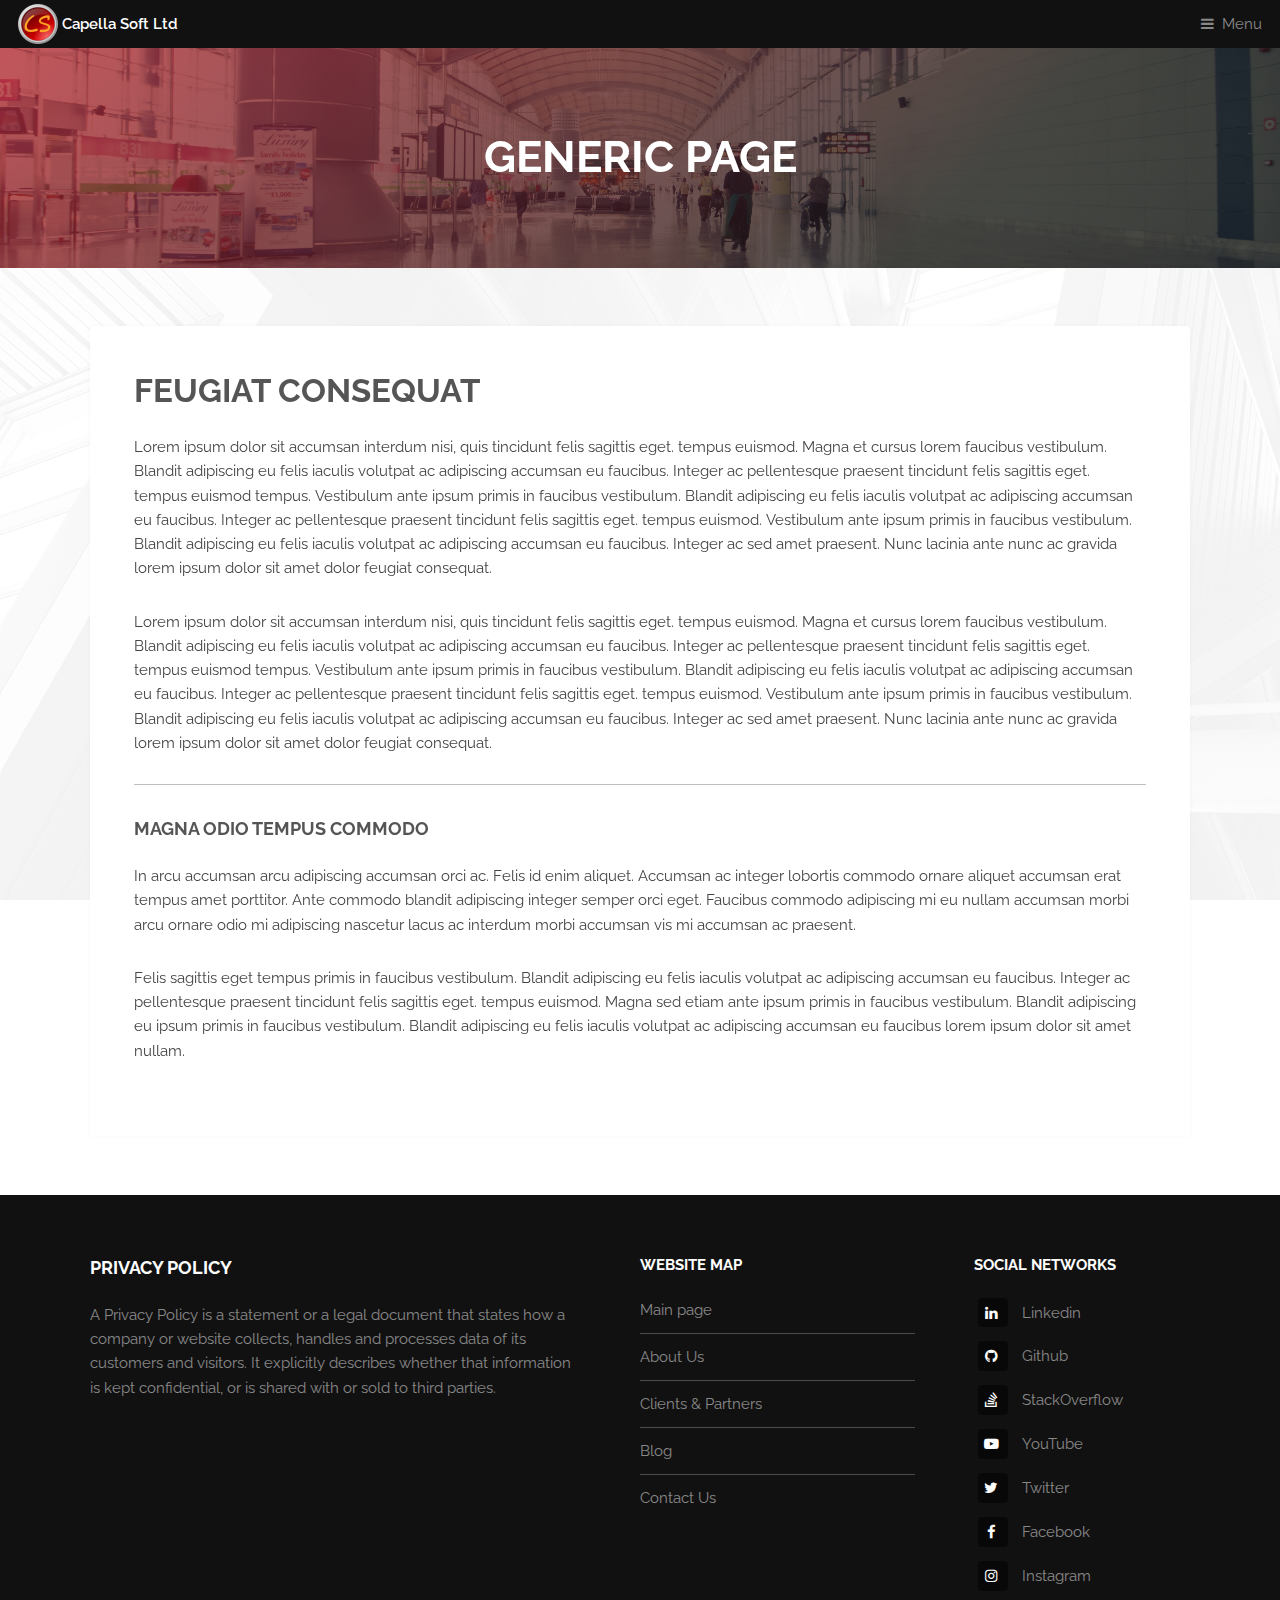
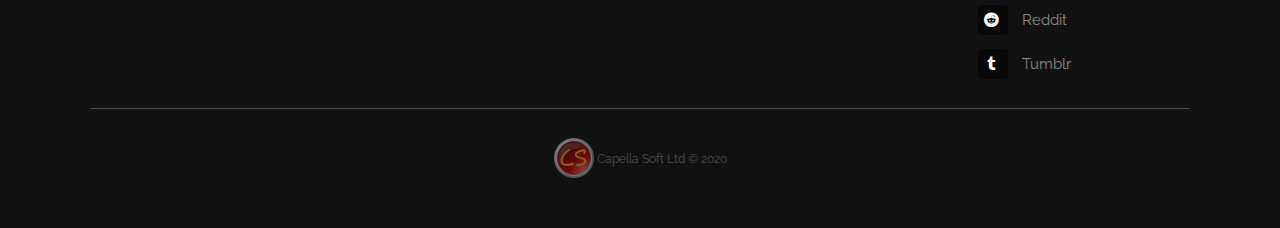
<file: generic.html>
<!DOCTYPE html>
<html lang="en_GB" dir="ltr">
<head>
    <title>Capella Soft Ltd - Applications and Websites</title>
    <meta http-equiv="Content-Type" content="text/html; charset=UTF-8"/>
    <meta name="viewport" content="width=device-width, initial-scale=1, user-scalable=no" />
    <meta name="description" content="Capella Soft is an organisation focused on helping by creating
    applications and websites." />
    <meta name="keywords" content="software development, applications, cloud computing, cloud applications,
    RESTful, single page applications" />

    <link rel="apple-touch-icon" sizes="180x180" href="assets/icons/apple-touch-icon.png">
    <link rel="icon" type="image/png" sizes="32x32" href="assets/icons/favicon-32x32.png">
    <link rel="icon" type="image/png" sizes="16x16" href="assets/icons/favicon-16x16.png">
    <link rel="manifest" href="site.webmanifest">
    <link rel="mask-icon" href="assets/icons/safari-pinned-tab.svg" color="#5bbad5">
    <meta name="msapplication-TileColor" content="#da532c">
    <meta name="theme-color" content="#ffffff">

    <meta name="twitter:card" content="summary" />
    <meta name="twitter:site" content="@CapellaSoft" />
    <meta name="twitter:title" content="Capella Soft - Applications and Websites" />
    <meta name="twitter:description" content="We are agile time concentrated on helping companies and individuals in design and development of websites and applications." />
    <meta name="twitter:image" content="https://pbs.twimg.com/profile_images/1289860874463850496/hpbfoofA_400x400.jpg" />
    <meta name="twitter:image:alt" content="Developer in front of the laptop" />

    <link rel="stylesheet" href="assets/css/main.css?v2020080601"/>
</head>
<body class="is-preload">

<!-- Header -->
<header id="header">
    <a class="logo" href="https://capella-soft.com/" title="Link from logo and company name">
        <img class="cs_logo" src="images/cs_logo.png" alt="Company Logo"/> Capella Soft Ltd
    </a>
    <nav>
        <a href="#menu" title="Button opening main menu">Menu</a>
    </nav>
</header>

<!-- Nav -->
<nav id="menu">
    <ul class="links">
        <li><a href="https://capella-soft.com/" title="Main menu link to main page">Main page</a></li>
        <li><a href="about.html" title="Main menu link to About Us page">About Us</a></li>
        <li><a href="clients.html" title="Main menu link to page about Clients and Partners">Clients &amp; Partners</a></li>
        <li><a href="blog.html" title="Main menu link to Blog page">Blog</a></li>
        <li><a href="contact.html" title="Main menu link to Contact Us page">Contact Us</a></li>
    </ul>
</nav>

<!-- Heading -->
<div id="heading">
    <h1>Generic Page</h1>
</div>

<!-- Main -->
<section id="main" class="wrapper">
    <div class="inner">
        <div class="content">
            <header>
                <h2>Feugiat consequat</h2>
            </header>
            <p>Lorem ipsum dolor sit accumsan interdum nisi, quis tincidunt felis sagittis eget. tempus euismod. Magna
                et cursus lorem faucibus vestibulum. Blandit adipiscing eu felis iaculis volutpat ac adipiscing accumsan
                eu faucibus. Integer ac pellentesque praesent tincidunt felis sagittis eget. tempus euismod tempus.
                Vestibulum ante ipsum primis in faucibus vestibulum. Blandit adipiscing eu felis iaculis volutpat ac
                adipiscing accumsan eu faucibus. Integer ac pellentesque praesent tincidunt felis sagittis eget. tempus
                euismod. Vestibulum ante ipsum primis in faucibus vestibulum. Blandit adipiscing eu felis iaculis
                volutpat ac adipiscing accumsan eu faucibus. Integer ac sed amet praesent. Nunc lacinia ante nunc ac
                gravida lorem ipsum dolor sit amet dolor feugiat consequat. </p>
            <p>Lorem ipsum dolor sit accumsan interdum nisi, quis tincidunt felis sagittis eget. tempus euismod. Magna
                et cursus lorem faucibus vestibulum. Blandit adipiscing eu felis iaculis volutpat ac adipiscing accumsan
                eu faucibus. Integer ac pellentesque praesent tincidunt felis sagittis eget. tempus euismod tempus.
                Vestibulum ante ipsum primis in faucibus vestibulum. Blandit adipiscing eu felis iaculis volutpat ac
                adipiscing accumsan eu faucibus. Integer ac pellentesque praesent tincidunt felis sagittis eget. tempus
                euismod. Vestibulum ante ipsum primis in faucibus vestibulum. Blandit adipiscing eu felis iaculis
                volutpat ac adipiscing accumsan eu faucibus. Integer ac sed amet praesent. Nunc lacinia ante nunc ac
                gravida lorem ipsum dolor sit amet dolor feugiat consequat. </p>
            <hr/>
            <h3>Magna odio tempus commodo</h3>
            <p>In arcu accumsan arcu adipiscing accumsan orci ac. Felis id enim aliquet. Accumsan ac integer lobortis
                commodo ornare aliquet accumsan erat tempus amet porttitor. Ante commodo blandit adipiscing integer
                semper orci eget. Faucibus commodo adipiscing mi eu nullam accumsan morbi arcu ornare odio mi adipiscing
                nascetur lacus ac interdum morbi accumsan vis mi accumsan ac praesent.</p>
            <p>Felis sagittis eget tempus primis in faucibus vestibulum. Blandit adipiscing eu felis iaculis volutpat ac
                adipiscing accumsan eu faucibus. Integer ac pellentesque praesent tincidunt felis sagittis eget. tempus
                euismod. Magna sed etiam ante ipsum primis in faucibus vestibulum. Blandit adipiscing eu ipsum primis in
                faucibus vestibulum. Blandit adipiscing eu felis iaculis volutpat ac adipiscing accumsan eu faucibus
                lorem ipsum dolor sit amet nullam.</p>
        </div>
    </div>
</section>

<!-- Footer -->
<footer id="footer">
    <div class="inner">
        <div class="content">
            <section>
                <h3>Privacy Policy</h3>
                <p>A Privacy Policy is a statement or a legal document that states how a company or website collects, handles and processes data of its customers and visitors. It explicitly describes whether that information is kept confidential, or is shared with or sold to third parties.</p>
            </section>
            <section>
                <h4>Website map</h4>
                <ul class="alt">
                    <li><a href="https://capella-soft.com/" title="Website map link to main page">Main page</a></li>
                    <li><a href="about.html" title="Website map link to About Us page">About Us</a></li>
                    <li><a href="clients.html" title="Website map link to page about Clients and Partners">Clients &amp; Partners</a></li>
                    <li><a href="blog.html" title="Website map link to Blog page">Blog</a></li>
                    <li><a href="contact.html" title="Website map link to Contact Us page">Contact Us</a></li>
                </ul>
            </section>
            <section>
                <h4>Social networks</h4>
                <ul class="plain">
                    <li><a href="https://www.linkedin.com/in/capella-soft-ltd-4bb4261b4/" title="Link to LinkedIn website"><i class="icon fa-linkedin">&nbsp;</i>Linkedin</a></li>
                    <li><a href="https://github.com/capella-soft" title="Link to Github website"><i class="icon fa-github">&nbsp;</i>Github</a></li>
                    <li><a href="https://stackoverflow.com/users/14046706/capella-soft" title="Link to StackOverflow website"><i class="icon fa-stack-overflow">&nbsp;</i>StackOverflow</a></li>
                    <li><a href="https://www.youtube.com/channel/UCDljfR-BmTh5PjMzQO4CkfA/" title="Link to YouTube website"><i class="icon fa-youtube-play">&nbsp;</i>YouTube</a></li>
                    <li><a href="https://twitter.com/capellasoft" title="Link to Twitter website"><i class="icon fa-twitter">&nbsp;</i>Twitter</a></li>
                    <li><a href="https://www.facebook.com/Capella-Soft-103595644739541/" title="Link to Facebook website"><i class="icon fa-facebook">&nbsp;</i>Facebook</a></li>
                    <li><a href="https://www.instagram.com/capella.soft/" title="Link to Instagram website"><i class="icon fa-instagram">&nbsp;</i>Instagram</a></li>
                    <li><a href="https://reddit.com/u/Capella-Soft" title="Link to Reddit website"><i class="icon fa-reddit">&nbsp;</i>Reddit</a></li>
                    <li><a href="https://capella-soft.tumblr.com" title="Link to Tumblr website"><i class="icon fa-tumblr">&nbsp;</i>Tumblr</a></li>
                </ul>
            </section>
        </div>
        <div class="copyright">
            <img class="cs_logo" src="images/cs_logo.png" alt="Company Logo"/> Capella Soft Ltd &copy; 2020
        </div>
    </div>
</footer>

<!-- Scripts -->
<script src="assets/js/bundle.js"></script>
</body>
</html>
</file>
<file: assets/css/main.css>
@import url(font-awesome.min.css);
@import url("https://fonts.googleapis.com/css?family=Raleway:200,300,400,500,600");
/* Basic */
@-ms-viewport {
    width: device-width;
}

body {
    -ms-overflow-style: scrollbar;
}

@media screen and (max-width: 480px) {
    html, body {
        min-width: 320px;
    }
}

html {
    box-sizing: border-box;
}

*, *:before, *:after {
    box-sizing: inherit;
}

body {
    background: #ffffff;
}

body.is-preload *, body.is-preload *:before, body.is-preload *:after {
    -moz-animation: none !important;
    -webkit-animation: none !important;
    -ms-animation: none !important;
    animation: none !important;
    -moz-transition: none !important;
    -webkit-transition: none !important;
    -ms-transition: none !important;
    transition: none !important;
}

html, body, div, span, applet, object,
iframe, h1, h2, h3, h4, h5, h6, p, blockquote,
pre, a, abbr, acronym, address, big, cite,
code, del, dfn, em, img, ins, kbd, q, s, samp,
small, strike, strong, sub, sup, tt, var, b,
u, i, center, dl, dt, dd, ol, ul, li, fieldset,
form, label, legend, table, caption, tbody,
tfoot, thead, tr, th, td, article, aside,
canvas, details, embed, figure, figcaption,
footer, header, hgroup, menu, nav, output, ruby,
section, summary, time, mark, audio, video {
    margin: 0;
    padding: 0;
    border: 0;
    font-size: 100%;
    font: inherit;
    vertical-align: baseline;
}

article, aside, details, figcaption, figure,
footer, header, hgroup, menu, nav, section {
    display: block;
}

body {
    line-height: 1;
}

ol, ul {
    list-style: none;
}

blockquote, q {
    quotes: none;
}

blockquote:before, blockquote:after, q:before, q:after {
    content: '';
    content: none;
}

table {
    border-collapse: collapse;
    border-spacing: 0;
}

body {
    -webkit-text-size-adjust: none;
}

mark {
    background-color: transparent;
    color: inherit;
}

input::-moz-focus-inner {
    border: 0;
    padding: 0;
}

input, select, textarea {
    -moz-appearance: none;
    -webkit-appearance: none;
    -ms-appearance: none;
    appearance: none;
}

/* Typography */
html {
    font-size: 13pt;
}

@media screen and (max-width: 1680px) {
    html {
        font-size: 11pt;
    }
}

@media screen and (max-width: 980px) {
    html {
        font-size: 12pt;
    }
}

@media screen and (max-width: 480px) {
    html {
        font-size: 11pt;
    }
}

body {
    background-color: #ffffff;
    color: #444444;
}

body, input, select, textarea {
    font-family: "Raleway", Arial, Helvetica, sans-serif;
    font-weight: 400;
    font-size: 1rem;
    line-height: 1.65;
}

a {
    -moz-transition: color 0.2s ease-in-out;
    -webkit-transition: color 0.2s ease-in-out;
    -ms-transition: color 0.2s ease-in-out;
    transition: color 0.2s ease-in-out;
    text-decoration: underline;
}

a:hover {
    text-decoration: none;
}

strong, b {
    font-weight: 600;
}

em, i {
    font-style: italic;
}

p {
    margin: 0 0 2rem 0;
}

header.special {
    text-align: center;
    margin-bottom: 4rem;
}

header.special p {
    max-width: 75%;
    margin-left: auto;
    margin-right: auto;
}

h1, h2, h3, h4, h5, h6 {
    font-weight: bold;
    line-height: 1.5;
    text-transform: uppercase;
    margin: 0 0 1.5rem 0;
}

h1 a, h2 a, h3 a, h4 a, h5 a, h6 a {
    color: inherit;
    text-decoration: none;
}

h1 {
    font-size: 3rem;
    line-height: 1.2;
}

h2 {
    font-size: 2.25rem;
    line-height: 1.3;
}

h3 {
    font-size: 1.25rem;
}

h4 {
    font-size: 1rem;
}

h5 {
    font-size: 0.9rem;
}

h6 {
    font-size: 0.7rem;
}

@media screen and (max-width: 736px) {
    h1 {
        font-size: 2.75rem;
        line-height: 1.3;
    }

    h2 {
        font-size: 1.75rem;
        line-height: 1.5;
    }

    h3 {
        font-size: 1.25rem;
    }
}

sub {
    font-size: 0.8rem;
    position: relative;
    top: 0.5rem;
}

sup {
    font-size: 0.8rem;
    position: relative;
    top: -0.5rem;
}

blockquote {
    border-left: solid 0.5rem;
    font-style: italic;
    margin: 0 0 2rem 0;
    padding: 1rem 0 1rem 2rem;
}

code {
    border-radius: 4px;
    border: solid 1px;
    font-family: "Courier New", monospace;
    font-size: 0.9rem;
    margin: 0 0.25rem;
    padding: 0.25rem 0.65rem;
}

pre {
    -webkit-overflow-scrolling: touch;
    font-family: "Courier New", monospace;
    font-size: 0.9rem;
    margin: 0 0 2rem 0;
}

pre code {
    display: block;
    line-height: 1.75;
    padding: 1rem 1.5rem;
    overflow-x: auto;
}

hr {
    border: 0;
    border-bottom: solid 1px;
    margin: 2rem 0;
}

hr.major {
    margin: 4rem 0;
}

input, select, textarea {
    color: #555555;
}

a {
    color: #ce1b28;
}

strong, b {
    color: #555555;
}

h1, h2, h3, h4, h5, h6 {
    color: #555555;
}

blockquote {
    border-left-color: rgba(0, 0, 0, 0.25);
}

code {
    background: rgba(0, 0, 0, 0.075);
    border-color: rgba(0, 0, 0, 0.25);
}

hr {
    border-bottom-color: rgba(0, 0, 0, 0.25);
}

/* Inner */
.inner {
    margin: 0 auto;
    width: 75rem;
    max-width: calc(100% - 6rem);
}

@media screen and (max-width: 480px) {
    .inner {
        max-width: calc(100% - 3rem);
    }
}

/* Button */
input[type="submit"],
input[type="reset"],
input[type="button"],
button,
.button {
    -moz-appearance: none;
    -webkit-appearance: none;
    -ms-appearance: none;
    appearance: none;
    -moz-transition: background-color 0.2s ease-in-out, box-shadow 0.2s ease-in-out, color 0.2s ease-in-out;
    -webkit-transition: background-color 0.2s ease-in-out, box-shadow 0.2s ease-in-out, color 0.2s ease-in-out;
    -ms-transition: background-color 0.2s ease-in-out, box-shadow 0.2s ease-in-out, color 0.2s ease-in-out;
    transition: background-color 0.2s ease-in-out, box-shadow 0.2s ease-in-out, color 0.2s ease-in-out;
    border: 0;
    border-radius: 4px;
    cursor: pointer;
    display: inline-block;
    font-weight: 600;
    height: 3.25rem;
    line-height: 3.25rem;
    padding: 0 1.75rem;
    text-align: center;
    text-decoration: none;
    white-space: nowrap;
}

input[type="submit"].small,
input[type="reset"].small,
input[type="button"].small,
button.small,
.button.small {
    font-size: 0.8rem;
    height: 2.4375rem;
    line-height: 2.4375rem;
    padding: 0 1.25rem;
}

input[type="submit"].large,
input[type="reset"].large,
input[type="button"].large,
button.large,
.button.large {
    font-size: 1.35rem;
    height: 4.0625rem;
    line-height: 4.0625rem;
    padding: 0 2rem;
}

input[type="submit"].wide,
input[type="reset"].wide,
input[type="button"].wide,
button.wide,
.button.wide {
    min-width: 13rem;
}

input[type="submit"].icon:before,
input[type="reset"].icon:before,
input[type="button"].icon:before,
button.icon:before,
.button.icon:before {
    margin-right: 0.5rem;
}

input[type="submit"].fit,
input[type="reset"].fit,
input[type="button"].fit,
button.fit,
.button.fit {
    width: 100%;
}

input[type="submit"].disabled, input[type="submit"]:disabled,
input[type="reset"].disabled,
input[type="reset"]:disabled,
input[type="button"].disabled,
input[type="button"]:disabled,
button.disabled,
button:disabled,
.button.disabled,
.button:disabled {
    pointer-events: none;
    opacity: 0.25;
}

input[type="submit"],
input[type="reset"],
input[type="button"],
button,
.button {
    background-color: transparent;
    box-shadow: inset 0 0 0 1px #555555;
    color: #555555 !important;
}

input[type="submit"]:hover,
input[type="reset"]:hover,
input[type="button"]:hover,
button:hover,
.button:hover {
    box-shadow: inset 0 0 0 1px #ce1b28;
    color: #ce1b28 !important;
}

input[type="submit"]:hover:active,
input[type="reset"]:hover:active,
input[type="button"]:hover:active,
button:hover:active,
.button:hover:active {
    background-color: rgba(206, 27, 40, 0.25);
}

input[type="submit"].primary,
input[type="reset"].primary,
input[type="button"].primary,
button.primary,
.button.primary {
    box-shadow: none;
    background-color: #ce1b28;
    color: #ffffff !important;
}

input[type="submit"].primary:hover,
input[type="reset"].primary:hover,
input[type="button"].primary:hover,
button.primary:hover,
.button.primary:hover {
    background-color: #e2212f;
    box-shadow: none;
}

input[type="submit"].primary:hover:active,
input[type="reset"].primary:hover:active,
input[type="button"].primary:hover:active,
button.primary:hover:active,
.button.primary:hover:active {
    background-color: #b71824;
}

/* Form */
form {
    margin: 0 0 2rem 0;
}

input[type="text"],
input[type="password"],
input[type="email"],
input[type="tel"],
input[type="search"],
input[type="url"],
select,
textarea {
    -moz-appearance: none;
    -webkit-appearance: none;
    -ms-appearance: none;
    appearance: none;
    border-radius: 4px;
    border: none;
    border: solid 1px;
    color: inherit;
    display: block;
    outline: 0;
    padding: 0 1rem;
    text-decoration: none;
    width: 100%;
}

input[type="text"]:invalid,
input[type="password"]:invalid,
input[type="email"]:invalid,
input[type="tel"]:invalid,
input[type="search"]:invalid,
input[type="url"]:invalid,
select:invalid,
textarea:invalid {
    box-shadow: none;
}

label {
    display: block;
    font-size: 1rem;
    font-weight: 600;
    margin: 0 0 1rem 0;
}

input[type="text"],
input[type="password"],
input[type="email"],
input[type="tel"],
input[type="search"],
input[type="url"] {
    height: 3.25rem;
}

select {
    background-size: 1.25rem;
    background-repeat: no-repeat;
    background-position: calc(100% - 1rem) center;
    height: 3.25rem;
    padding-right: 3.25rem;
    text-overflow: ellipsis;
}

select:focus::-ms-value {
    background-color: transparent;
}

select::-ms-expand {
    display: none;
}

textarea {
    padding: 0.75rem 1rem;
}

input[type="checkbox"],
input[type="radio"] {
    -moz-appearance: none;
    -webkit-appearance: none;
    -ms-appearance: none;
    appearance: none;
    display: block;
    float: left;
    margin-right: -2rem;
    opacity: 0;
    width: 1rem;
    z-index: -1;
}

input[type="checkbox"] + label,
input[type="radio"] + label {
    text-decoration: none;
    cursor: pointer;
    display: inline-block;
    font-size: 1rem;
    font-weight: 400;
    padding-left: 2.825rem;
    padding-right: 0.875rem;
    position: relative;
}

input[type="checkbox"] + label:before,
input[type="radio"] + label:before {
    -moz-osx-font-smoothing: grayscale;
    -webkit-font-smoothing: antialiased;
    font-family: FontAwesome;
    font-style: normal;
    font-weight: normal;
    text-transform: none !important;
}

input[type="checkbox"] + label:before,
input[type="radio"] + label:before {
    border-radius: 4px;
    border: solid 1px;
    content: '';
    display: inline-block;
    height: 1.95rem;
    left: 0;
    line-height: 1.86875rem;
    position: absolute;
    text-align: center;
    top: -0.1625rem;
    width: 1.95rem;
}

input[type="checkbox"]:checked + label:before,
input[type="radio"]:checked + label:before {
    content: '\f00c';
}

input[type="checkbox"] + label:before {
    border-radius: 4px;
}

input[type="radio"] + label:before {
    border-radius: 100%;
}

::-webkit-input-placeholder {
    opacity: 1.0;
}

:-moz-placeholder {
    opacity: 1.0;
}

::-moz-placeholder {
    opacity: 1.0;
}

:-ms-input-placeholder {
    opacity: 1.0;
}

label {
    color: #555555;
}

input[type="text"],
input[type="password"],
input[type="email"],
input[type="tel"],
input[type="search"],
input[type="url"],
select,
textarea {
    background-color: rgba(0, 0, 0, 0.075);
    border-color: rgba(0, 0, 0, 0.25);
}

input[type="text"]:focus,
input[type="password"]:focus,
input[type="email"]:focus,
input[type="tel"]:focus,
input[type="search"]:focus,
input[type="url"]:focus,
select:focus,
textarea:focus {
    border-color: #ce1b28;
    box-shadow: 0 0 0 1px #ce1b28;
}

select {
    background-image: url("data:image/svg+xml;charset=utf8,%3Csvg xmlns='http://www.w3.org/2000/svg' width='40' height='40' preserveAspectRatio='none' viewBox='0 0 40 40'%3E%3Cpath d='M9.4,12.3l10.4,10.4l10.4-10.4c0.2-0.2,0.5-0.4,0.9-0.4c0.3,0,0.6,0.1,0.9,0.4l3.3,3.3c0.2,0.2,0.4,0.5,0.4,0.9 c0,0.4-0.1,0.6-0.4,0.9L20.7,31.9c-0.2,0.2-0.5,0.4-0.9,0.4c-0.3,0-0.6-0.1-0.9-0.4L4.3,17.3c-0.2-0.2-0.4-0.5-0.4-0.9 c0-0.4,0.1-0.6,0.4-0.9l3.3-3.3c0.2-0.2,0.5-0.4,0.9-0.4S9.1,12.1,9.4,12.3z' fill='rgba(0, 0, 0, 0.25)' /%3E%3C/svg%3E");
}

select option {
    color: #444444;
    background-color: #ffffff;
}

input[type="checkbox"] + label,
input[type="radio"] + label {
    color: #444444;
}

input[type="checkbox"] + label:before,
input[type="radio"] + label:before {
    background: rgba(0, 0, 0, 0.075);
    border-color: rgba(0, 0, 0, 0.25);
}

input[type="checkbox"]:checked + label:before,
input[type="radio"]:checked + label:before {
    background-color: #ce1b28;
    border-color: #ce1b28;
    color: #ffffff;
}

input[type="checkbox"]:focus + label:before,
input[type="radio"]:focus + label:before {
    border-color: #ce1b28;
    box-shadow: 0 0 0 1px #ce1b28;
}

::-webkit-input-placeholder {
    color: #bbbbbb !important;
}

:-moz-placeholder {
    color: #bbbbbb !important;
}

::-moz-placeholder {
    color: #bbbbbb !important;
}

:-ms-input-placeholder {
    color: #bbbbbb !important;
}

/* List */
ol {
    list-style: decimal;
    margin: 0 0 2rem 0;
    padding-left: 1.25rem;
}

ol li {
    padding-left: 0.25rem;
}

ul {
    list-style: disc;
    margin: 0 0 2rem 0;
    padding-left: 1rem;
}

ul li {
    padding-left: 0.325rem;
}

ul.plain {
    list-style: none;
    padding-left: 0;
}

ul.plain li {
    margin-bottom: 1rem;
}

ul.plain li .icon {
    border-radius: 4px;
    color: #ffffff;
    display: inline-block;
    margin-right: 1rem;
    text-align: center;
    width: 2rem;
    height: 2rem;
    line-height: 2rem;
    background: rgba(0, 0, 0, 0.5);
}

ul.alt {
    list-style: none;
    padding-left: 0;
}

ul.alt li {
    border-top: solid 1px;
    padding: 0.75rem 0;
}

ul.alt li:first-child {
    border-top: 0;
    padding-top: 0;
}

ul.alt li:last-child {
    padding-bottom: 0;
}

dl {
    margin: 0 0 2rem 0;
}

dl dt {
    display: block;
    font-weight: 600;
    margin: 0 0 1rem 0;
}

dl dd {
    margin-left: 1.5rem;
}

ul.alt li {
    border-top-color: rgba(0, 0, 0, 0.25);
}

/* Table */
.table-wrapper {
    -webkit-overflow-scrolling: touch;
    overflow-x: auto;
}

table {
    margin: 0 0 2rem 0;
    width: 100%;
}

table tbody tr {
    border: solid 1px;
    border-left: 0;
    border-right: 0;
}

table td {
    padding: 0.75rem 0.75rem;
}

table th {
    font-size: 0.9rem;
    font-weight: 600;
    padding: 0 0.75rem 0.75rem 0.75rem;
    text-align: left;
}

table thead {
    border-bottom: solid 2px;
}

table tfoot {
    border-top: solid 2px;
}

table.alt {
    border-collapse: separate;
}

table.alt tbody tr td {
    border: solid 1px;
    border-left-width: 0;
    border-top-width: 0;
}

table.alt tbody tr td:first-child {
    border-left-width: 1px;
}

table.alt tbody tr:first-child td {
    border-top-width: 1px;
}

table.alt thead {
    border-bottom: 0;
}

table.alt tfoot {
    border-top: 0;
}

table tbody tr {
    border-color: rgba(0, 0, 0, 0.25);
}

table tbody tr:nth-child(2n + 1) {
    background-color: rgba(0, 0, 0, 0.075);
}

table th {
    color: #555555;
}

table thead {
    border-bottom-color: rgba(0, 0, 0, 0.25);
}

table tfoot {
    border-top-color: rgba(0, 0, 0, 0.25);
}

table.alt tbody tr td {
    border-color: rgba(0, 0, 0, 0.25);
}

/* Highlights */
.highlights {
    width: 100%;
    margin: 2.5rem 0;
    display: -moz-flex;
    display: -webkit-flex;
    display: -ms-flex;
    display: flex;
    -moz-flex-wrap: wrap;
    -webkit-flex-wrap: wrap;
    -ms-flex-wrap: wrap;
    flex-wrap: wrap;
    -moz-align-items: -moz-stretch;
    -webkit-align-items: -webkit-stretch;
    -ms-align-items: -ms-stretch;
    align-items: stretch;
}

.highlights > * {
    -moz-flex-shrink: 1;
    -webkit-flex-shrink: 1;
    -ms-flex-shrink: 1;
    flex-shrink: 1;
    -moz-flex-grow: 0;
    -webkit-flex-grow: 0;
    -ms-flex-grow: 0;
    flex-grow: 0;
}

.highlights > * {
    width: 33.3333333333%;
}

.highlights > * {
    padding: 1.5rem;
    width: calc(33.3333333333% + 1rem);
}

.highlights > :nth-child(-n + 3) {
    padding-top: 0;
}

.highlights > :nth-last-child(-n + 3) {
    padding-bottom: 0;
}

.highlights > :nth-child(3n + 1) {
    padding-left: 0;
}

.highlights > :nth-child(3n) {
    padding-right: 0;
}

.highlights > :nth-child(3n + 1),
.highlights > :nth-child(3n) {
    width: calc(33.3333333333% + -0.5rem);
}

.highlights .content {
    border-radius: 4px;
    height: 100%;
    padding: 3rem;
    text-align: center;
    -webkit-transition: all 0.5s ease-in-out;
    -moz-transition: all 0.5s ease-in-out;
    -ms-transition: all 0.5s ease-in-out;
    -o-transition: all 0.5s ease-in-out;
    transition: all 0.5s ease-in-out;
}

.highlights .content .icon {
    font-size: 5rem;
}

.highlights .content:hover {
    background: rgb(162,114,194);
    background: linear-gradient(90deg, rgba(162,114,194,1) 0%, rgba(253,29,29,1) 50%, rgba(252,176,69,1) 100%);
    -webkit-transform: translate(0,-1em);
    -moz-transform: translate(0,-1em);
    -o-transform: translate(0,-1em);
    -ms-transform: translate(0,-1em);
    transform: translate(0,-1em);
}
.highlights .content:hover h3,
.highlights .content:hover p,
.highlights .content:hover a {
    color: #ffffff;
}

.highlights > div > :last-child {
    margin-bottom: 0;
}

@media screen and (max-width: 980px) {
    .highlights > * {
        width: 50%;
    }

    .highlights > * {
        padding: 1rem;
        width: calc(33.3333333333% + 0.6666666667rem);
    }

    .highlights > :nth-child(-n + 3) {
        padding-top: 1rem;
    }

    .highlights > :nth-last-child(-n + 3) {
        padding-bottom: 1rem;
    }

    .highlights > :nth-child(3n + 1) {
        padding-left: 1rem;
    }

    .highlights > :nth-child(3n) {
        padding-right: 1rem;
    }

    .highlights > :nth-child(3n + 1),
    .highlights > :nth-child(3n) {
        padding: 1rem;
        width: calc(50% + 1rem);
    }

    .highlights > * {
        padding: 1rem;
        width: calc(50% + 1rem);
    }

    .highlights > :nth-child(-n + 2) {
        padding-top: 0;
    }

    .highlights > :nth-last-child(-n + 2) {
        padding-bottom: 0;
    }

    .highlights > :nth-child(2n + 1) {
        padding-left: 0;
    }

    .highlights > :nth-child(2n) {
        padding-right: 0;
    }

    .highlights > :nth-child(2n + 1),
    .highlights > :nth-child(2n) {
        width: calc(50% + 0rem);
    }

    .highlights .content {
        padding: 2rem;
    }
}

@media screen and (max-width: 736px) {
    .highlights > * {
        width: 100%;
    }

    .highlights > * {
        padding: 1rem;
        width: calc(33.3333333333% + 0.6666666667rem);
    }

    .highlights > :nth-child(-n + 3) {
        padding-top: 1rem;
    }

    .highlights > :nth-last-child(-n + 3) {
        padding-bottom: 1rem;
    }

    .highlights > :nth-child(3n + 1) {
        padding-left: 1rem;
    }

    .highlights > :nth-child(3n) {
        padding-right: 1rem;
    }

    .highlights > :nth-child(3n + 1),
    .highlights > :nth-child(3n) {
        padding: 1rem;
        width: calc(100% + 2rem);
    }

    .highlights > * {
        padding: 1rem;
        width: calc(50% + 1rem);
    }

    .highlights > :nth-child(-n + 2) {
        padding-top: 1rem;
    }

    .highlights > :nth-last-child(-n + 2) {
        padding-bottom: 1rem;
    }

    .highlights > :nth-child(2n + 1) {
        padding-left: 1rem;
    }

    .highlights > :nth-child(2n) {
        padding-right: 1rem;
    }

    .highlights > :nth-child(2n + 1),
    .highlights > :nth-child(2n) {
        padding: 1rem;
        width: calc(100% + 2rem);
    }

    .highlights > * {
        padding: 1rem;
        width: calc(100% + 2rem);
    }

    .highlights > :nth-child(-n + 1) {
        padding-top: 0;
    }

    .highlights > :nth-last-child(-n + 1) {
        padding-bottom: 0;
    }

    .highlights > :nth-child(1n + 1) {
        padding-left: 0;
    }

    .highlights > :nth-child(1n) {
        padding-right: 0;
    }

    .highlights > :nth-child(1n + 1),
    .highlights > :nth-child(1n) {
        width: calc(100% + 1rem);
    }
}

.highlights .content {
    background: #ffffff;
    box-shadow: 0px 0px 4px 1px rgba(0, 0, 0, 0.025);
}

/* Testimonials */
.testimonials {
    margin: 2.5rem 0;
    width: 100%;
    display: -moz-flex;
    display: -webkit-flex;
    display: -ms-flex;
    display: flex;
    -moz-flex-wrap: wrap;
    -webkit-flex-wrap: wrap;
    -ms-flex-wrap: wrap;
    flex-wrap: wrap;
    -moz-align-items: -moz-stretch;
    -webkit-align-items: -webkit-stretch;
    -ms-align-items: -ms-stretch;
    align-items: stretch;
}

.testimonials > * {
    -moz-flex-shrink: 1;
    -webkit-flex-shrink: 1;
    -ms-flex-shrink: 1;
    flex-shrink: 1;
    -moz-flex-grow: 0;
    -webkit-flex-grow: 0;
    -ms-flex-grow: 0;
    flex-grow: 0;
}

.testimonials > * {
    width: 33.3333333333%;
}

.testimonials > * {
    padding: 1.5rem;
    width: calc(33.3333333333% + 1rem);
}

.testimonials > :nth-child(-n + 3) {
    padding-top: 0;
}

.testimonials > :nth-last-child(-n + 3) {
    padding-bottom: 0;
}

.testimonials > :nth-child(3n + 1) {
    padding-left: 0;
}

.testimonials > :nth-child(3n) {
    padding-right: 0;
}

.testimonials > :nth-child(3n + 1),
.testimonials > :nth-child(3n) {
    width: calc(33.3333333333% + -0.5rem);
}

.testimonials .content {
    border-radius: 4px;
    height: 100%;
    padding: 3rem;
}

.testimonials .content .author {
    display: -moz-flex;
    display: -webkit-flex;
    display: -ms-flex;
    display: flex;
    -moz-align-items: center;
    -webkit-align-items: center;
    -ms-align-items: center;
    align-items: center;
}

.testimonials .content .author blockquote {
    margin: 0;
}

.testimonials .content .author .image {
    margin-right: 2rem;
    width: 20%;
}

.testimonials .content .author .image img {
    border-radius: 100%;
    max-width: 100%;
}

.testimonials .content .credit {
    font-size: 0.75rem;
}

.testimonials .content p:last-child {
    margin: 0;
}

.testimonials > div > :last-child {
    margin-bottom: 0;
}

@media screen and (max-width: 980px) {
    .testimonials > * {
        width: 50%;
    }

    .testimonials > * {
        padding: 1rem;
        width: calc(33.3333333333% + 0.6666666667rem);
    }

    .testimonials > :nth-child(-n + 3) {
        padding-top: 1rem;
    }

    .testimonials > :nth-last-child(-n + 3) {
        padding-bottom: 1rem;
    }

    .testimonials > :nth-child(3n + 1) {
        padding-left: 1rem;
    }

    .testimonials > :nth-child(3n) {
        padding-right: 1rem;
    }

    .testimonials > :nth-child(3n + 1),
    .testimonials > :nth-child(3n) {
        padding: 1rem;
        width: calc(50% + 1rem);
    }

    .testimonials > * {
        padding: 1rem;
        width: calc(50% + 1rem);
    }

    .testimonials > :nth-child(-n + 2) {
        padding-top: 0;
    }

    .testimonials > :nth-last-child(-n + 2) {
        padding-bottom: 0;
    }

    .testimonials > :nth-child(2n + 1) {
        padding-left: 0;
    }

    .testimonials > :nth-child(2n) {
        padding-right: 0;
    }

    .testimonials > :nth-child(2n + 1),
    .testimonials > :nth-child(2n) {
        width: calc(50% + 0rem);
    }

    .testimonials .content {
        padding: 2rem;
    }
}

@media screen and (max-width: 736px) {
    .testimonials > * {
        width: 100%;
    }

    .testimonials > * {
        padding: 1rem;
        width: calc(33.3333333333% + 0.6666666667rem);
    }

    .testimonials > :nth-child(-n + 3) {
        padding-top: 1rem;
    }

    .testimonials > :nth-last-child(-n + 3) {
        padding-bottom: 1rem;
    }

    .testimonials > :nth-child(3n + 1) {
        padding-left: 1rem;
    }

    .testimonials > :nth-child(3n) {
        padding-right: 1rem;
    }

    .testimonials > :nth-child(3n + 1),
    .testimonials > :nth-child(3n) {
        padding: 1rem;
        width: calc(100% + 2rem);
    }

    .testimonials > * {
        padding: 1rem;
        width: calc(50% + 1rem);
    }

    .testimonials > :nth-child(-n + 2) {
        padding-top: 1rem;
    }

    .testimonials > :nth-last-child(-n + 2) {
        padding-bottom: 1rem;
    }

    .testimonials > :nth-child(2n + 1) {
        padding-left: 1rem;
    }

    .testimonials > :nth-child(2n) {
        padding-right: 1rem;
    }

    .testimonials > :nth-child(2n + 1),
    .testimonials > :nth-child(2n) {
        padding: 1rem;
        width: calc(100% + 2rem);
    }

    .testimonials > * {
        padding: 1rem;
        width: calc(100% + 2rem);
    }

    .testimonials > :nth-child(-n + 1) {
        padding-top: 0;
    }

    .testimonials > :nth-last-child(-n + 1) {
        padding-bottom: 0;
    }

    .testimonials > :nth-child(1n + 1) {
        padding-left: 0;
    }

    .testimonials > :nth-child(1n) {
        padding-right: 0;
    }

    .testimonials > :nth-child(1n + 1),
    .testimonials > :nth-child(1n) {
        width: calc(100% + 1rem);
    }
}

.testimonials .content {
    background: #ffffff;
    box-shadow: 0px 0px 4px 1px rgba(0, 0, 0, 0.025);
}

.testimonials .content .credit strong {
    color: #ce1b28;
}

/* Actions */
ul.actions {
    display: -moz-flex;
    display: -webkit-flex;
    display: -ms-flex;
    display: flex;
    cursor: default;
    list-style: none;
    margin-left: -1rem;
    padding-left: 0;
}

ul.actions li {
    padding: 0 0 0 1rem;
    vertical-align: middle;
}

ul.actions.special {
    -moz-justify-content: center;
    -webkit-justify-content: center;
    -ms-justify-content: center;
    justify-content: center;
    width: calc(100% + 1rem);
}

ul.actions.stacked {
    -moz-flex-direction: column;
    -webkit-flex-direction: column;
    -ms-flex-direction: column;
    flex-direction: column;
    margin-left: 0;
}

ul.actions.stacked li {
    padding: 1.3rem 0 0 0;
}

ul.actions.stacked li:first-child {
    padding-top: 0;
}

ul.actions.fit {
    width: calc(100% + 1rem);
}

ul.actions.fit li {
    -moz-flex-grow: 1;
    -webkit-flex-grow: 1;
    -ms-flex-grow: 1;
    flex-grow: 1;
    -moz-flex-shrink: 1;
    -webkit-flex-shrink: 1;
    -ms-flex-shrink: 1;
    flex-shrink: 1;
    width: 100%;
}

ul.actions.fit li > * {
    width: 100%;
}

ul.actions.fit.stacked {
    width: 100%;
}

@media screen and (max-width: 480px) {
    ul.actions:not(.fixed) {
        -moz-flex-direction: column;
        -webkit-flex-direction: column;
        -ms-flex-direction: column;
        flex-direction: column;
        margin-left: 0;
        width: 100% !important;
    }

    ul.actions:not(.fixed) li {
        -moz-flex-grow: 1;
        -webkit-flex-grow: 1;
        -ms-flex-grow: 1;
        flex-grow: 1;
        -moz-flex-shrink: 1;
        -webkit-flex-shrink: 1;
        -ms-flex-shrink: 1;
        flex-shrink: 1;
        padding: 1rem 0 0 0;
        text-align: center;
        width: 100%;
    }

    ul.actions:not(.fixed) li > * {
        width: 100%;
    }

    ul.actions:not(.fixed) li:first-child {
        padding-top: 0;
    }

    ul.actions:not(.fixed) li input[type="submit"],
    ul.actions:not(.fixed) li input[type="reset"],
    ul.actions:not(.fixed) li input[type="button"],
    ul.actions:not(.fixed) li button,
    ul.actions:not(.fixed) li .button {
        width: 100%;
    }

    ul.actions:not(.fixed) li input[type="submit"].icon:before,
    ul.actions:not(.fixed) li input[type="reset"].icon:before,
    ul.actions:not(.fixed) li input[type="button"].icon:before,
    ul.actions:not(.fixed) li button.icon:before,
    ul.actions:not(.fixed) li .button.icon:before {
        margin-left: -0.5rem;
    }
}

/* Grid */
.row {
    display: flex;
    flex-wrap: wrap;
    box-sizing: border-box;
}

.row > * {
    box-sizing: border-box;
}

.row.gtr-uniform > * > :last-child {
    margin-bottom: 0;
}

.row > .imp {
    order: -1;
}

.row > .col-1 {
    width: 8.3333333333%;
}

.row > .off-1 {
    margin-left: 8.3333333333%;
}

.row > .col-2 {
    width: 16.6666666667%;
}

.row > .off-2 {
    margin-left: 16.6666666667%;
}

.row > .col-3 {
    width: 25%;
}

.row > .off-3 {
    margin-left: 25%;
}

.row > .col-4 {
    width: 33.3333333333%;
}

.row > .off-4 {
    margin-left: 33.3333333333%;
}

.row > .col-5 {
    width: 41.6666666667%;
}

.row > .off-5 {
    margin-left: 41.6666666667%;
}

.row > .col-6 {
    width: 50%;
}

.row > .off-6 {
    margin-left: 50%;
}

.row > .col-7 {
    width: 58.3333333333%;
}

.row > .off-7 {
    margin-left: 58.3333333333%;
}

.row > .col-8 {
    width: 66.6666666667%;
}

.row > .off-8 {
    margin-left: 66.6666666667%;
}

.row > .col-9 {
    width: 75%;
}

.row > .off-9 {
    margin-left: 75%;
}

.row > .col-10 {
    width: 83.3333333333%;
}

.row > .off-10 {
    margin-left: 83.3333333333%;
}

.row > .col-11 {
    width: 91.6666666667%;
}

.row > .off-11 {
    margin-left: 91.6666666667%;
}

.row > .col-12 {
    width: 100%;
}

.row > .off-12 {
    margin-left: 100%;
}

.row.gtr-0 {
    margin-top: 0;
    margin-left: 0rem;
}

.row.gtr-0 > * {
    padding: 0 0 0 0rem;
}

.row.gtr-0.gtr-uniform {
    margin-top: 0rem;
}

.row.gtr-0.gtr-uniform > * {
    padding-top: 0rem;
}

.row.gtr-25 {
    margin-top: 0;
    margin-left: -0.75rem;
}

.row.gtr-25 > * {
    padding: 0 0 0 0.75rem;
}

.row.gtr-25.gtr-uniform {
    margin-top: -0.75rem;
}

.row.gtr-25.gtr-uniform > * {
    padding-top: 0.75rem;
}

.row.gtr-50 {
    margin-top: 0;
    margin-left: -1.5rem;
}

.row.gtr-50 > * {
    padding: 0 0 0 1.5rem;
}

.row.gtr-50.gtr-uniform {
    margin-top: -1.5rem;
}

.row.gtr-50.gtr-uniform > * {
    padding-top: 1.5rem;
}

.row {
    margin-top: 0;
    margin-left: -3rem;
}

.row > * {
    padding: 0 0 0 3rem;
}

.row.gtr-uniform {
    margin-top: -3rem;
}

.row.gtr-uniform > * {
    padding-top: 3rem;
}

.row.gtr-150 {
    margin-top: 0;
    margin-left: -4.5rem;
}

.row.gtr-150 > * {
    padding: 0 0 0 4.5rem;
}

.row.gtr-150.gtr-uniform {
    margin-top: -4.5rem;
}

.row.gtr-150.gtr-uniform > * {
    padding-top: 4.5rem;
}

.row.gtr-200 {
    margin-top: 0;
    margin-left: -6rem;
}

.row.gtr-200 > * {
    padding: 0 0 0 6rem;
}

.row.gtr-200.gtr-uniform {
    margin-top: -6rem;
}

.row.gtr-200.gtr-uniform > * {
    padding-top: 6rem;
}

@media screen and (max-width: 1680px) {
    .row {
        display: flex;
        flex-wrap: wrap;
        box-sizing: border-box;
    }

    .row > * {
        box-sizing: border-box;
    }

    .row.gtr-uniform > * > :last-child {
        margin-bottom: 0;
    }

    .row > .imp-xlarge {
        order: -1;
    }

    .row > .col-1-xlarge {
        width: 8.3333333333%;
    }

    .row > .off-1-xlarge {
        margin-left: 8.3333333333%;
    }

    .row > .col-2-xlarge {
        width: 16.6666666667%;
    }

    .row > .off-2-xlarge {
        margin-left: 16.6666666667%;
    }

    .row > .col-3-xlarge {
        width: 25%;
    }

    .row > .off-3-xlarge {
        margin-left: 25%;
    }

    .row > .col-4-xlarge {
        width: 33.3333333333%;
    }

    .row > .off-4-xlarge {
        margin-left: 33.3333333333%;
    }

    .row > .col-5-xlarge {
        width: 41.6666666667%;
    }

    .row > .off-5-xlarge {
        margin-left: 41.6666666667%;
    }

    .row > .col-6-xlarge {
        width: 50%;
    }

    .row > .off-6-xlarge {
        margin-left: 50%;
    }

    .row > .col-7-xlarge {
        width: 58.3333333333%;
    }

    .row > .off-7-xlarge {
        margin-left: 58.3333333333%;
    }

    .row > .col-8-xlarge {
        width: 66.6666666667%;
    }

    .row > .off-8-xlarge {
        margin-left: 66.6666666667%;
    }

    .row > .col-9-xlarge {
        width: 75%;
    }

    .row > .off-9-xlarge {
        margin-left: 75%;
    }

    .row > .col-10-xlarge {
        width: 83.3333333333%;
    }

    .row > .off-10-xlarge {
        margin-left: 83.3333333333%;
    }

    .row > .col-11-xlarge {
        width: 91.6666666667%;
    }

    .row > .off-11-xlarge {
        margin-left: 91.6666666667%;
    }

    .row > .col-12-xlarge {
        width: 100%;
    }

    .row > .off-12-xlarge {
        margin-left: 100%;
    }

    .row.gtr-0 {
        margin-top: 0;
        margin-left: 0rem;
    }

    .row.gtr-0 > * {
        padding: 0 0 0 0rem;
    }

    .row.gtr-0.gtr-uniform {
        margin-top: 0rem;
    }

    .row.gtr-0.gtr-uniform > * {
        padding-top: 0rem;
    }

    .row.gtr-25 {
        margin-top: 0;
        margin-left: -0.75rem;
    }

    .row.gtr-25 > * {
        padding: 0 0 0 0.75rem;
    }

    .row.gtr-25.gtr-uniform {
        margin-top: -0.75rem;
    }

    .row.gtr-25.gtr-uniform > * {
        padding-top: 0.75rem;
    }

    .row.gtr-50 {
        margin-top: 0;
        margin-left: -1.5rem;
    }

    .row.gtr-50 > * {
        padding: 0 0 0 1.5rem;
    }

    .row.gtr-50.gtr-uniform {
        margin-top: -1.5rem;
    }

    .row.gtr-50.gtr-uniform > * {
        padding-top: 1.5rem;
    }

    .row {
        margin-top: 0;
        margin-left: -3rem;
    }

    .row > * {
        padding: 0 0 0 3rem;
    }

    .row.gtr-uniform {
        margin-top: -3rem;
    }

    .row.gtr-uniform > * {
        padding-top: 3rem;
    }

    .row.gtr-150 {
        margin-top: 0;
        margin-left: -4.5rem;
    }

    .row.gtr-150 > * {
        padding: 0 0 0 4.5rem;
    }

    .row.gtr-150.gtr-uniform {
        margin-top: -4.5rem;
    }

    .row.gtr-150.gtr-uniform > * {
        padding-top: 4.5rem;
    }

    .row.gtr-200 {
        margin-top: 0;
        margin-left: -6rem;
    }

    .row.gtr-200 > * {
        padding: 0 0 0 6rem;
    }

    .row.gtr-200.gtr-uniform {
        margin-top: -6rem;
    }

    .row.gtr-200.gtr-uniform > * {
        padding-top: 6rem;
    }
}

@media screen and (max-width: 1280px) {
    .row {
        display: flex;
        flex-wrap: wrap;
        box-sizing: border-box;
    }

    .row > * {
        box-sizing: border-box;
    }

    .row.gtr-uniform > * > :last-child {
        margin-bottom: 0;
    }

    .row > .imp-large {
        order: -1;
    }

    .row > .col-1-large {
        width: 8.3333333333%;
    }

    .row > .off-1-large {
        margin-left: 8.3333333333%;
    }

    .row > .col-2-large {
        width: 16.6666666667%;
    }

    .row > .off-2-large {
        margin-left: 16.6666666667%;
    }

    .row > .col-3-large {
        width: 25%;
    }

    .row > .off-3-large {
        margin-left: 25%;
    }

    .row > .col-4-large {
        width: 33.3333333333%;
    }

    .row > .off-4-large {
        margin-left: 33.3333333333%;
    }

    .row > .col-5-large {
        width: 41.6666666667%;
    }

    .row > .off-5-large {
        margin-left: 41.6666666667%;
    }

    .row > .col-6-large {
        width: 50%;
    }

    .row > .off-6-large {
        margin-left: 50%;
    }

    .row > .col-7-large {
        width: 58.3333333333%;
    }

    .row > .off-7-large {
        margin-left: 58.3333333333%;
    }

    .row > .col-8-large {
        width: 66.6666666667%;
    }

    .row > .off-8-large {
        margin-left: 66.6666666667%;
    }

    .row > .col-9-large {
        width: 75%;
    }

    .row > .off-9-large {
        margin-left: 75%;
    }

    .row > .col-10-large {
        width: 83.3333333333%;
    }

    .row > .off-10-large {
        margin-left: 83.3333333333%;
    }

    .row > .col-11-large {
        width: 91.6666666667%;
    }

    .row > .off-11-large {
        margin-left: 91.6666666667%;
    }

    .row > .col-12-large {
        width: 100%;
    }

    .row > .off-12-large {
        margin-left: 100%;
    }

    .row.gtr-0 {
        margin-top: 0;
        margin-left: 0rem;
    }

    .row.gtr-0 > * {
        padding: 0 0 0 0rem;
    }

    .row.gtr-0.gtr-uniform {
        margin-top: 0rem;
    }

    .row.gtr-0.gtr-uniform > * {
        padding-top: 0rem;
    }

    .row.gtr-25 {
        margin-top: 0;
        margin-left: -0.375rem;
    }

    .row.gtr-25 > * {
        padding: 0 0 0 0.375rem;
    }

    .row.gtr-25.gtr-uniform {
        margin-top: -0.375rem;
    }

    .row.gtr-25.gtr-uniform > * {
        padding-top: 0.375rem;
    }

    .row.gtr-50 {
        margin-top: 0;
        margin-left: -0.75rem;
    }

    .row.gtr-50 > * {
        padding: 0 0 0 0.75rem;
    }

    .row.gtr-50.gtr-uniform {
        margin-top: -0.75rem;
    }

    .row.gtr-50.gtr-uniform > * {
        padding-top: 0.75rem;
    }

    .row {
        margin-top: 0;
        margin-left: -1.5rem;
    }

    .row > * {
        padding: 0 0 0 1.5rem;
    }

    .row.gtr-uniform {
        margin-top: -1.5rem;
    }

    .row.gtr-uniform > * {
        padding-top: 1.5rem;
    }

    .row.gtr-150 {
        margin-top: 0;
        margin-left: -2.25rem;
    }

    .row.gtr-150 > * {
        padding: 0 0 0 2.25rem;
    }

    .row.gtr-150.gtr-uniform {
        margin-top: -2.25rem;
    }

    .row.gtr-150.gtr-uniform > * {
        padding-top: 2.25rem;
    }

    .row.gtr-200 {
        margin-top: 0;
        margin-left: -3rem;
    }

    .row.gtr-200 > * {
        padding: 0 0 0 3rem;
    }

    .row.gtr-200.gtr-uniform {
        margin-top: -3rem;
    }

    .row.gtr-200.gtr-uniform > * {
        padding-top: 3rem;
    }
}

@media screen and (max-width: 980px) {
    .row {
        display: flex;
        flex-wrap: wrap;
        box-sizing: border-box;
    }

    .row > * {
        box-sizing: border-box;
    }

    .row.gtr-uniform > * > :last-child {
        margin-bottom: 0;
    }

    .row > .imp-medium {
        order: -1;
    }

    .row > .col-1-medium {
        width: 8.3333333333%;
    }

    .row > .off-1-medium {
        margin-left: 8.3333333333%;
    }

    .row > .col-2-medium {
        width: 16.6666666667%;
    }

    .row > .off-2-medium {
        margin-left: 16.6666666667%;
    }

    .row > .col-3-medium {
        width: 25%;
    }

    .row > .off-3-medium {
        margin-left: 25%;
    }

    .row > .col-4-medium {
        width: 33.3333333333%;
    }

    .row > .off-4-medium {
        margin-left: 33.3333333333%;
    }

    .row > .col-5-medium {
        width: 41.6666666667%;
    }

    .row > .off-5-medium {
        margin-left: 41.6666666667%;
    }

    .row > .col-6-medium {
        width: 50%;
    }

    .row > .off-6-medium {
        margin-left: 50%;
    }

    .row > .col-7-medium {
        width: 58.3333333333%;
    }

    .row > .off-7-medium {
        margin-left: 58.3333333333%;
    }

    .row > .col-8-medium {
        width: 66.6666666667%;
    }

    .row > .off-8-medium {
        margin-left: 66.6666666667%;
    }

    .row > .col-9-medium {
        width: 75%;
    }

    .row > .off-9-medium {
        margin-left: 75%;
    }

    .row > .col-10-medium {
        width: 83.3333333333%;
    }

    .row > .off-10-medium {
        margin-left: 83.3333333333%;
    }

    .row > .col-11-medium {
        width: 91.6666666667%;
    }

    .row > .off-11-medium {
        margin-left: 91.6666666667%;
    }

    .row > .col-12-medium {
        width: 100%;
    }

    .row > .off-12-medium {
        margin-left: 100%;
    }

    .row.gtr-0 {
        margin-top: 0;
        margin-left: 0rem;
    }

    .row.gtr-0 > * {
        padding: 0 0 0 0rem;
    }

    .row.gtr-0.gtr-uniform {
        margin-top: 0rem;
    }

    .row.gtr-0.gtr-uniform > * {
        padding-top: 0rem;
    }

    .row.gtr-25 {
        margin-top: 0;
        margin-left: -0.375rem;
    }

    .row.gtr-25 > * {
        padding: 0 0 0 0.375rem;
    }

    .row.gtr-25.gtr-uniform {
        margin-top: -0.375rem;
    }

    .row.gtr-25.gtr-uniform > * {
        padding-top: 0.375rem;
    }

    .row.gtr-50 {
        margin-top: 0;
        margin-left: -0.75rem;
    }

    .row.gtr-50 > * {
        padding: 0 0 0 0.75rem;
    }

    .row.gtr-50.gtr-uniform {
        margin-top: -0.75rem;
    }

    .row.gtr-50.gtr-uniform > * {
        padding-top: 0.75rem;
    }

    .row {
        margin-top: 0;
        margin-left: -1.5rem;
    }

    .row > * {
        padding: 0 0 0 1.5rem;
    }

    .row.gtr-uniform {
        margin-top: -1.5rem;
    }

    .row.gtr-uniform > * {
        padding-top: 1.5rem;
    }

    .row.gtr-150 {
        margin-top: 0;
        margin-left: -2.25rem;
    }

    .row.gtr-150 > * {
        padding: 0 0 0 2.25rem;
    }

    .row.gtr-150.gtr-uniform {
        margin-top: -2.25rem;
    }

    .row.gtr-150.gtr-uniform > * {
        padding-top: 2.25rem;
    }

    .row.gtr-200 {
        margin-top: 0;
        margin-left: -3rem;
    }

    .row.gtr-200 > * {
        padding: 0 0 0 3rem;
    }

    .row.gtr-200.gtr-uniform {
        margin-top: -3rem;
    }

    .row.gtr-200.gtr-uniform > * {
        padding-top: 3rem;
    }
}

@media screen and (max-width: 736px) {
    .row {
        display: flex;
        flex-wrap: wrap;
        box-sizing: border-box;
    }

    .row > * {
        box-sizing: border-box;
    }

    .row.gtr-uniform > * > :last-child {
        margin-bottom: 0;
    }

    .row > .imp-small {
        order: -1;
    }

    .row > .col-1-small {
        width: 8.3333333333%;
    }

    .row > .off-1-small {
        margin-left: 8.3333333333%;
    }

    .row > .col-2-small {
        width: 16.6666666667%;
    }

    .row > .off-2-small {
        margin-left: 16.6666666667%;
    }

    .row > .col-3-small {
        width: 25%;
    }

    .row > .off-3-small {
        margin-left: 25%;
    }

    .row > .col-4-small {
        width: 33.3333333333%;
    }

    .row > .off-4-small {
        margin-left: 33.3333333333%;
    }

    .row > .col-5-small {
        width: 41.6666666667%;
    }

    .row > .off-5-small {
        margin-left: 41.6666666667%;
    }

    .row > .col-6-small {
        width: 50%;
    }

    .row > .off-6-small {
        margin-left: 50%;
    }

    .row > .col-7-small {
        width: 58.3333333333%;
    }

    .row > .off-7-small {
        margin-left: 58.3333333333%;
    }

    .row > .col-8-small {
        width: 66.6666666667%;
    }

    .row > .off-8-small {
        margin-left: 66.6666666667%;
    }

    .row > .col-9-small {
        width: 75%;
    }

    .row > .off-9-small {
        margin-left: 75%;
    }

    .row > .col-10-small {
        width: 83.3333333333%;
    }

    .row > .off-10-small {
        margin-left: 83.3333333333%;
    }

    .row > .col-11-small {
        width: 91.6666666667%;
    }

    .row > .off-11-small {
        margin-left: 91.6666666667%;
    }

    .row > .col-12-small {
        width: 100%;
    }

    .row > .off-12-small {
        margin-left: 100%;
    }

    .row.gtr-0 {
        margin-top: 0;
        margin-left: 0rem;
    }

    .row.gtr-0 > * {
        padding: 0 0 0 0rem;
    }

    .row.gtr-0.gtr-uniform {
        margin-top: 0rem;
    }

    .row.gtr-0.gtr-uniform > * {
        padding-top: 0rem;
    }

    .row.gtr-25 {
        margin-top: 0;
        margin-left: -0.3125rem;
    }

    .row.gtr-25 > * {
        padding: 0 0 0 0.3125rem;
    }

    .row.gtr-25.gtr-uniform {
        margin-top: -0.3125rem;
    }

    .row.gtr-25.gtr-uniform > * {
        padding-top: 0.3125rem;
    }

    .row.gtr-50 {
        margin-top: 0;
        margin-left: -0.625rem;
    }

    .row.gtr-50 > * {
        padding: 0 0 0 0.625rem;
    }

    .row.gtr-50.gtr-uniform {
        margin-top: -0.625rem;
    }

    .row.gtr-50.gtr-uniform > * {
        padding-top: 0.625rem;
    }

    .row {
        margin-top: 0;
        margin-left: -1.25rem;
    }

    .row > * {
        padding: 0 0 0 1.25rem;
    }

    .row.gtr-uniform {
        margin-top: -1.25rem;
    }

    .row.gtr-uniform > * {
        padding-top: 1.25rem;
    }

    .row.gtr-150 {
        margin-top: 0;
        margin-left: -1.875rem;
    }

    .row.gtr-150 > * {
        padding: 0 0 0 1.875rem;
    }

    .row.gtr-150.gtr-uniform {
        margin-top: -1.875rem;
    }

    .row.gtr-150.gtr-uniform > * {
        padding-top: 1.875rem;
    }

    .row.gtr-200 {
        margin-top: 0;
        margin-left: -2.5rem;
    }

    .row.gtr-200 > * {
        padding: 0 0 0 2.5rem;
    }

    .row.gtr-200.gtr-uniform {
        margin-top: -2.5rem;
    }

    .row.gtr-200.gtr-uniform > * {
        padding-top: 2.5rem;
    }
}

@media screen and (max-width: 480px) {
    .row {
        display: flex;
        flex-wrap: wrap;
        box-sizing: border-box;
    }

    .row > * {
        box-sizing: border-box;
    }

    .row.gtr-uniform > * > :last-child {
        margin-bottom: 0;
    }

    .row > .imp-xsmall {
        order: -1;
    }

    .row > .col-1-xsmall {
        width: 8.3333333333%;
    }

    .row > .off-1-xsmall {
        margin-left: 8.3333333333%;
    }

    .row > .col-2-xsmall {
        width: 16.6666666667%;
    }

    .row > .off-2-xsmall {
        margin-left: 16.6666666667%;
    }

    .row > .col-3-xsmall {
        width: 25%;
    }

    .row > .off-3-xsmall {
        margin-left: 25%;
    }

    .row > .col-4-xsmall {
        width: 33.3333333333%;
    }

    .row > .off-4-xsmall {
        margin-left: 33.3333333333%;
    }

    .row > .col-5-xsmall {
        width: 41.6666666667%;
    }

    .row > .off-5-xsmall {
        margin-left: 41.6666666667%;
    }

    .row > .col-6-xsmall {
        width: 50%;
    }

    .row > .off-6-xsmall {
        margin-left: 50%;
    }

    .row > .col-7-xsmall {
        width: 58.3333333333%;
    }

    .row > .off-7-xsmall {
        margin-left: 58.3333333333%;
    }

    .row > .col-8-xsmall {
        width: 66.6666666667%;
    }

    .row > .off-8-xsmall {
        margin-left: 66.6666666667%;
    }

    .row > .col-9-xsmall {
        width: 75%;
    }

    .row > .off-9-xsmall {
        margin-left: 75%;
    }

    .row > .col-10-xsmall {
        width: 83.3333333333%;
    }

    .row > .off-10-xsmall {
        margin-left: 83.3333333333%;
    }

    .row > .col-11-xsmall {
        width: 91.6666666667%;
    }

    .row > .off-11-xsmall {
        margin-left: 91.6666666667%;
    }

    .row > .col-12-xsmall {
        width: 100%;
    }

    .row > .off-12-xsmall {
        margin-left: 100%;
    }

    .row.gtr-0 {
        margin-top: 0;
        margin-left: 0rem;
    }

    .row.gtr-0 > * {
        padding: 0 0 0 0rem;
    }

    .row.gtr-0.gtr-uniform {
        margin-top: 0rem;
    }

    .row.gtr-0.gtr-uniform > * {
        padding-top: 0rem;
    }

    .row.gtr-25 {
        margin-top: 0;
        margin-left: -0.3125rem;
    }

    .row.gtr-25 > * {
        padding: 0 0 0 0.3125rem;
    }

    .row.gtr-25.gtr-uniform {
        margin-top: -0.3125rem;
    }

    .row.gtr-25.gtr-uniform > * {
        padding-top: 0.3125rem;
    }

    .row.gtr-50 {
        margin-top: 0;
        margin-left: -0.625rem;
    }

    .row.gtr-50 > * {
        padding: 0 0 0 0.625rem;
    }

    .row.gtr-50.gtr-uniform {
        margin-top: -0.625rem;
    }

    .row.gtr-50.gtr-uniform > * {
        padding-top: 0.625rem;
    }

    .row {
        margin-top: 0;
        margin-left: -1.25rem;
    }

    .row > * {
        padding: 0 0 0 1.25rem;
    }

    .row.gtr-uniform {
        margin-top: -1.25rem;
    }

    .row.gtr-uniform > * {
        padding-top: 1.25rem;
    }

    .row.gtr-150 {
        margin-top: 0;
        margin-left: -1.875rem;
    }

    .row.gtr-150 > * {
        padding: 0 0 0 1.875rem;
    }

    .row.gtr-150.gtr-uniform {
        margin-top: -1.875rem;
    }

    .row.gtr-150.gtr-uniform > * {
        padding-top: 1.875rem;
    }

    .row.gtr-200 {
        margin-top: 0;
        margin-left: -2.5rem;
    }

    .row.gtr-200 > * {
        padding: 0 0 0 2.5rem;
    }

    .row.gtr-200.gtr-uniform {
        margin-top: -2.5rem;
    }

    .row.gtr-200.gtr-uniform > * {
        padding-top: 2.5rem;
    }
}

/* Icon */
.icon {
    text-decoration: none;
    border-bottom: none;
    position: relative;
}

.icon:before {
    -moz-osx-font-smoothing: grayscale;
    -webkit-font-smoothing: antialiased;
    font-family: FontAwesome;
    font-style: normal;
    font-weight: normal;
    text-transform: none !important;
}

.icon > .label {
    display: none;
}

/* Icons */
ul.icons {
    cursor: default;
    list-style: none;
    padding-left: 0;
}

ul.icons li {
    display: inline-block;
    padding: 0 1rem 0 0;
}

ul.icons li:last-child {
    padding-right: 0;
}

ul.icons li .icon:before {
    font-size: 2rem;
}

/* Image */
.image {
    border-radius: 4px;
    border: 0;
    display: inline-block;
    position: relative;
}

.image img {
    border-radius: 4px;
    display: block;
}

.image.left, .image.right {
    max-width: 40%;
}

.image.left img, .image.right img {
    width: 100%;
}

.image.left {
    float: left;
    margin: 0 2rem 2rem 0;
    top: 0.25rem;
}

.image.right {
    float: right;
    margin: 0 0 2rem 2rem;
    top: 0.25rem;
}

.image.fit {
    display: block;
    margin: 0 0 2rem 0;
    width: 100%;
}

.image.fit img {
    width: 100%;
}

.image.main {
    display: block;
    margin: 0 0 3rem 0;
    width: 100%;
}

.image.main img {
    width: 100%;
}

/* Wrapper */
.wrapper {
    padding: 8rem 0 6rem 0;
    position: relative;
    z-index: 1;
}

@media screen and (max-width: 1280px) {
    .wrapper {
        padding: 4rem 0 2rem 0;
    }
}

@media screen and (max-width: 736px) {
    .wrapper {
        padding: 3rem 0 1rem 0;
    }
}

@media screen and (max-width: 480px) {
    .wrapper {
        padding: 2rem 0 0.1rem 0;
    }
}

/* Banner */
#banner {
    -ms-flex-align: center;
    -ms-flex-pack: center;
    background-color: #111111;
    color: rgba(255, 255, 255, 0.5);
    -moz-align-items: center;
    -webkit-align-items: center;
    -ms-align-items: center;
    align-items: center;
    display: -moz-flex;
    display: -webkit-flex;
    display: -ms-flex;
    display: flex;
    -moz-justify-content: center;
    -webkit-justify-content: center;
    -ms-justify-content: center;
    justify-content: center;
    background-image: url("../../images/banner.jpg");
    background-position: center;
    background-repeat: no-repeat;
    background-size: cover;
    border-top: 0;
    display: -ms-flexbox;
    height: 35rem !important;
    min-height: 35rem;
    overflow: hidden;
    position: relative;
    text-align: center;
    width: 100%;
}

#banner input, #banner select, #banner textarea {
    color: #ffffff;
}

#banner a {
    color: #ce1b28;
}

#banner strong, #banner b {
    color: #ffffff;
}

#banner h1, #banner h2, #banner h3, #banner h4, #banner h5, #banner h6 {
    color: #ffffff;
}

#banner blockquote {
    border-left-color: rgba(255, 255, 255, 0.25);
}

#banner code {
    background: rgba(255, 255, 255, 0.075);
    border-color: rgba(255, 255, 255, 0.25);
}

#banner hr {
    border-bottom-color: rgba(255, 255, 255, 0.25);
}

#banner input[type="submit"],
#banner input[type="reset"],
#banner input[type="button"],
#banner button,
#banner .button {
    background-color: transparent;
    box-shadow: inset 0 0 0 1px #ffffff;
    color: #ffffff !important;
}

#banner input[type="submit"]:hover,
#banner input[type="reset"]:hover,
#banner input[type="button"]:hover,
#banner button:hover,
#banner .button:hover {
    box-shadow: inset 0 0 0 1px #ce1b28;
    color: #ce1b28 !important;
}

#banner input[type="submit"]:hover:active,
#banner input[type="reset"]:hover:active,
#banner input[type="button"]:hover:active,
#banner button:hover:active,
#banner .button:hover:active {
    background-color: rgba(206, 27, 40, 0.25);
}

#banner input[type="submit"].primary,
#banner input[type="reset"].primary,
#banner input[type="button"].primary,
#banner button.primary,
#banner .button.primary {
    box-shadow: none;
    background-color: #ce1b28;
    color: #ffffff !important;
}

#banner input[type="submit"].primary:hover,
#banner input[type="reset"].primary:hover,
#banner input[type="button"].primary:hover,
#banner button.primary:hover,
#banner .button.primary:hover {
    background-color: #e2212f;
    box-shadow: none;
}

#banner input[type="submit"].primary:hover:active,
#banner input[type="reset"].primary:hover:active,
#banner input[type="button"].primary:hover:active,
#banner button.primary:hover:active,
#banner .button.primary:hover:active {
    background-color: #b71824;
}

#banner label {
    color: #ffffff;
}

#banner input[type="text"],
#banner input[type="password"],
#banner input[type="email"],
#banner input[type="tel"],
#banner input[type="search"],
#banner input[type="url"],
#banner select,
#banner textarea {
    background-color: rgba(255, 255, 255, 0.075);
    border-color: rgba(255, 255, 255, 0.25);
}

#banner input[type="text"]:focus,
#banner input[type="password"]:focus,
#banner input[type="email"]:focus,
#banner input[type="tel"]:focus,
#banner input[type="search"]:focus,
#banner input[type="url"]:focus,
#banner select:focus,
#banner textarea:focus {
    border-color: #ce1b28;
    box-shadow: 0 0 0 1px #ce1b28;
}

#banner select {
    background-image: url("data:image/svg+xml;charset=utf8,%3Csvg xmlns='http://www.w3.org/2000/svg' width='40' height='40' preserveAspectRatio='none' viewBox='0 0 40 40'%3E%3Cpath d='M9.4,12.3l10.4,10.4l10.4-10.4c0.2-0.2,0.5-0.4,0.9-0.4c0.3,0,0.6,0.1,0.9,0.4l3.3,3.3c0.2,0.2,0.4,0.5,0.4,0.9 c0,0.4-0.1,0.6-0.4,0.9L20.7,31.9c-0.2,0.2-0.5,0.4-0.9,0.4c-0.3,0-0.6-0.1-0.9-0.4L4.3,17.3c-0.2-0.2-0.4-0.5-0.4-0.9 c0-0.4,0.1-0.6,0.4-0.9l3.3-3.3c0.2-0.2,0.5-0.4,0.9-0.4S9.1,12.1,9.4,12.3z' fill='rgba(255, 255, 255, 0.25)' /%3E%3C/svg%3E");
}

#banner select option {
    color: rgba(255, 255, 255, 0.5);
    background-color: #111111;
}

#banner input[type="checkbox"] + label,
#banner input[type="radio"] + label {
    color: rgba(255, 255, 255, 0.5);
}

#banner input[type="checkbox"] + label:before,
#banner input[type="radio"] + label:before {
    background: rgba(255, 255, 255, 0.075);
    border-color: rgba(255, 255, 255, 0.25);
}

#banner input[type="checkbox"]:checked + label:before,
#banner input[type="radio"]:checked + label:before {
    background-color: #ce1b28;
    border-color: #ce1b28;
    color: #ffffff;
}

#banner input[type="checkbox"]:focus + label:before,
#banner input[type="radio"]:focus + label:before {
    border-color: #ce1b28;
    box-shadow: 0 0 0 1px #ce1b28;
}

#banner ::-webkit-input-placeholder {
    color: rgba(255, 255, 255, 0.4) !important;
}

#banner :-moz-placeholder {
    color: rgba(255, 255, 255, 0.4) !important;
}

#banner ::-moz-placeholder {
    color: rgba(255, 255, 255, 0.4) !important;
}

#banner :-ms-input-placeholder {
    color: rgba(255, 255, 255, 0.4) !important;
}

#banner ul.alt li {
    border-top-color: rgba(255, 255, 255, 0.25);
}

#banner table tbody tr {
    border-color: rgba(255, 255, 255, 0.25);
}

#banner table tbody tr:nth-child(2n + 1) {
    background-color: rgba(255, 255, 255, 0.075);
}

#banner table th {
    color: #ffffff;
}

#banner table thead {
    border-bottom-color: rgba(255, 255, 255, 0.25);
}

#banner table tfoot {
    border-top-color: rgba(255, 255, 255, 0.25);
}

#banner table.alt tbody tr td {
    border-color: rgba(255, 255, 255, 0.25);
}

#banner .highlights .content {
    background: #111111;
    box-shadow: 0px 0px 4px 1px rgba(255, 255, 255, 0.025);
}

#banner .testimonials .content {
    background: #111111;
    box-shadow: 0px 0px 4px 1px rgba(255, 255, 255, 0.025);
}

#banner .testimonials .content .credit strong {
    color: #ce1b28;
}

#banner > .inner {
    -moz-transform: scale(1.0);
    -webkit-transform: scale(1.0);
    -ms-transform: scale(1.0);
    transform: scale(1.0);
    -moz-transition: opacity 1s ease, -moz-transform 1s ease;
    -webkit-transition: opacity 1s ease, -webkit-transform 1s ease;
    -ms-transition: opacity 1s ease, -ms-transform 1s ease;
    transition: opacity 1s ease, transform 1s ease;
    opacity: 1;
    position: relative;
    z-index: 3;
}

#banner > .inner > :last-child {
    margin-bottom: 0;
}

#banner h1 {
    font-size: 4rem;
    margin-bottom: 1rem;
}

#banner p {
    font-size: 1.5rem;
}

#banner a {
    color: rgba(255, 255, 255, 0.5);
    text-decoration: none;
}

#banner a:hover {
    color: #ffffff;
}

#banner video {
    -moz-transform: translateX(50%) translateY(50%);
    -webkit-transform: translateX(50%) translateY(50%);
    -ms-transform: translateX(50%) translateY(50%);
    transform: translateX(50%) translateY(50%);
    bottom: 50%;
    height: auto;
    min-height: 100%;
    min-width: 100%;
    overflow: hidden;
    position: absolute;
    right: 50%;
    width: auto;
}

#banner:before {
    -moz-transition: opacity 3s ease;
    -webkit-transition: opacity 3s ease;
    -ms-transition: opacity 3s ease;
    transition: opacity 3s ease;
    -moz-transition-delay: 1.25s;
    -webkit-transition-delay: 1.25s;
    -ms-transition-delay: 1.25s;
    transition-delay: 1.25s;
    background: #111111;
    content: '';
    display: block;
    height: 100%;
    left: 0;
    opacity: 0.45;
    position: absolute;
    top: 0;
    width: 100%;
    z-index: 1;
}

#banner:after {
    background: linear-gradient(135deg, #ce1b28 0%, #111111 74%);
    content: ' ';
    display: block;
    height: 100%;
    left: 0;
    opacity: 0.6;
    position: absolute;
    top: 0;
    webkit-linear-gradientidth: 100%;
    width: 100%;
    z-index: 1;
}

#banner.small {
    height: 30vh !important;
    min-height: 30vh;
}

@media screen and (max-width: 1280px) {
    #banner video {
        display: none;
    }
}

@media screen and (max-width: 736px) {
    #banner {
        height: auto !important;
        min-height: 0;
        padding: 4rem 2rem 4rem 2rem;
    }

    #banner .inner {
        width: 100%;
    }

    #banner h1 {
        font-size: 1.75rem;
        margin-bottom: 0.5rem;
        padding-bottom: 0;
    }

    #banner p {
        font-size: 1.25rem;
    }

    #banner br {
        display: none;
    }

    #banner .button {
        width: 100%;
    }
}

@media screen and (max-width: 480px) {
    #banner p {
        font-size: 1rem;
    }
}

body.is-preload #banner .inner {
    -moz-transform: scale(0.99);
    -webkit-transform: scale(0.99);
    -ms-transform: scale(0.99);
    transform: scale(0.99);
    opacity: 0;
}

body.is-preload #banner:before {
    opacity: 1;
}

/* CTA */
#cta {
    background-color: #ce1b28;
    color: rgba(255, 255, 255, 0.75);
    background-attachment: fixed;
    background-image: linear-gradient(rgba(206, 27, 40, 0.25), rgba(206, 27, 40, 0.25)), url(../../images/computer-768696_1280.webp);
    background-position: bottom;
    background-repeat: no-repeat;
    background-size: cover;
    position: relative;
    text-align: center;
    z-index: 1;
}

#cta input, #cta select, #cta textarea {
    color: #ffffff;
}

#cta a {
    color: #ffffff;
}

#cta strong, #cta b {
    color: #ffffff;
}

#cta h1, #cta h2, #cta h3, #cta h4, #cta h5, #cta h6 {
    color: #ffffff;
}

#cta blockquote {
    border-left-color: rgba(255, 255, 255, 0.25);
}

#cta code {
    background: rgba(255, 255, 255, 0.075);
    border-color: rgba(255, 255, 255, 0.25);
}

#cta hr {
    border-bottom-color: rgba(255, 255, 255, 0.25);
}

#cta input[type="submit"],
#cta input[type="reset"],
#cta input[type="button"],
#cta button,
#cta .button {
    background-color: transparent;
    box-shadow: inset 0 0 0 1px #ffffff;
    color: #ffffff !important;
}

#cta input[type="submit"]:hover,
#cta input[type="reset"]:hover,
#cta input[type="button"]:hover,
#cta button:hover,
#cta .button:hover {
    background-color: rgba(255, 255, 255, 0.1);
}

#cta input[type="submit"]:hover:active,
#cta input[type="reset"]:hover:active,
#cta input[type="button"]:hover:active,
#cta button:hover:active,
#cta .button:hover:active {
    background-color: rgba(255, 255, 255, 0.25);
}

#cta input[type="submit"].primary,
#cta input[type="reset"].primary,
#cta input[type="button"].primary,
#cta button.primary,
#cta .button.primary {
    box-shadow: none;
    background-color: #ffffff;
    color: #ce1b28 !important;
}

#cta input[type="submit"].primary:hover,
#cta input[type="reset"].primary:hover,
#cta input[type="button"].primary:hover,
#cta button.primary:hover,
#cta .button.primary:hover {
    background-color: rgba(255, 255, 255, 0.875);
    box-shadow: none;
}

#cta input[type="submit"].primary:hover:active,
#cta input[type="reset"].primary:hover:active,
#cta input[type="button"].primary:hover:active,
#cta button.primary:hover:active,
#cta .button.primary:hover:active {
    background-color: rgba(255, 255, 255, 0.5);
}

#cta label {
    color: #ffffff;
}

#cta input[type="text"],
#cta input[type="password"],
#cta input[type="email"],
#cta input[type="tel"],
#cta input[type="search"],
#cta input[type="url"],
#cta select,
#cta textarea {
    background-color: rgba(255, 255, 255, 0.075);
    border-color: rgba(255, 255, 255, 0.25);
}

#cta input[type="text"]:focus,
#cta input[type="password"]:focus,
#cta input[type="email"]:focus,
#cta input[type="tel"]:focus,
#cta input[type="search"]:focus,
#cta input[type="url"]:focus,
#cta select:focus,
#cta textarea:focus {
    border-color: #ffffff;
    box-shadow: 0 0 0 1px #ffffff;
}

#cta select {
    background-image: url("data:image/svg+xml;charset=utf8,%3Csvg xmlns='http://www.w3.org/2000/svg' width='40' height='40' preserveAspectRatio='none' viewBox='0 0 40 40'%3E%3Cpath d='M9.4,12.3l10.4,10.4l10.4-10.4c0.2-0.2,0.5-0.4,0.9-0.4c0.3,0,0.6,0.1,0.9,0.4l3.3,3.3c0.2,0.2,0.4,0.5,0.4,0.9 c0,0.4-0.1,0.6-0.4,0.9L20.7,31.9c-0.2,0.2-0.5,0.4-0.9,0.4c-0.3,0-0.6-0.1-0.9-0.4L4.3,17.3c-0.2-0.2-0.4-0.5-0.4-0.9 c0-0.4,0.1-0.6,0.4-0.9l3.3-3.3c0.2-0.2,0.5-0.4,0.9-0.4S9.1,12.1,9.4,12.3z' fill='rgba(255, 255, 255, 0.25)' /%3E%3C/svg%3E");
}

#cta select option {
    color: rgba(255, 255, 255, 0.75);
    background-color: #ce1b28;
}

#cta input[type="checkbox"] + label,
#cta input[type="radio"] + label {
    color: rgba(255, 255, 255, 0.75);
}

#cta input[type="checkbox"] + label:before,
#cta input[type="radio"] + label:before {
    background: rgba(255, 255, 255, 0.075);
    border-color: rgba(255, 255, 255, 0.25);
}

#cta input[type="checkbox"]:checked + label:before,
#cta input[type="radio"]:checked + label:before {
    background-color: #ffffff;
    border-color: #ffffff;
    color: #ce1b28;
}

#cta input[type="checkbox"]:focus + label:before,
#cta input[type="radio"]:focus + label:before {
    border-color: #ffffff;
    box-shadow: 0 0 0 1px #ffffff;
}

#cta ::-webkit-input-placeholder {
    color: rgba(255, 255, 255, 0.4) !important;
}

#cta :-moz-placeholder {
    color: rgba(255, 255, 255, 0.4) !important;
}

#cta ::-moz-placeholder {
    color: rgba(255, 255, 255, 0.4) !important;
}

#cta :-ms-input-placeholder {
    color: rgba(255, 255, 255, 0.4) !important;
}

#cta ul.alt li {
    border-top-color: rgba(255, 255, 255, 0.25);
}

#cta table tbody tr {
    border-color: rgba(255, 255, 255, 0.25);
}

#cta table tbody tr:nth-child(2n + 1) {
    background-color: rgba(255, 255, 255, 0.075);
}

#cta table th {
    color: #ffffff;
}

#cta table thead {
    border-bottom-color: rgba(255, 255, 255, 0.25);
}

#cta table tfoot {
    border-top-color: rgba(255, 255, 255, 0.25);
}

#cta table.alt tbody tr td {
    border-color: rgba(255, 255, 255, 0.25);
}

#cta .highlights .content {
    background: #ce1b28;
    box-shadow: 0px 0px 4px 1px rgba(255, 255, 255, 0.025);
}

#cta .testimonials .content {
    background: #ce1b28;
    box-shadow: 0px 0px 4px 1px rgba(255, 255, 255, 0.025);
}

#cta .testimonials .content .credit strong {
    color: #ce1b28;
}

#cta .inner {
    position: relative;
    z-index: 3;
}

@media screen and (max-width: 980px) {
    #cta {
        background-attachment: scroll;
    }
}

/* Footer */
#footer {
    background-color: #111111;
    color: rgba(255, 255, 255, 0.5);
    padding: 8rem 0 6rem 0;
}

#footer input, #footer select, #footer textarea {
    color: #ffffff;
}

#footer a {
    color: #ce1b28;
}

#footer strong, #footer b {
    color: #ffffff;
}

#footer h1, #footer h2, #footer h3, #footer h4, #footer h5, #footer h6 {
    color: #ffffff;
}

#footer blockquote {
    border-left-color: rgba(255, 255, 255, 0.25);
}

#footer code {
    background: rgba(255, 255, 255, 0.075);
    border-color: rgba(255, 255, 255, 0.25);
}

#footer hr {
    border-bottom-color: rgba(255, 255, 255, 0.25);
}

#footer input[type="submit"],
#footer input[type="reset"],
#footer input[type="button"],
#footer button,
#footer .button {
    background-color: transparent;
    box-shadow: inset 0 0 0 1px #ffffff;
    color: #ffffff !important;
}

#footer input[type="submit"]:hover,
#footer input[type="reset"]:hover,
#footer input[type="button"]:hover,
#footer button:hover,
#footer .button:hover {
    box-shadow: inset 0 0 0 1px #ce1b28;
    color: #ce1b28 !important;
}

#footer input[type="submit"]:hover:active,
#footer input[type="reset"]:hover:active,
#footer input[type="button"]:hover:active,
#footer button:hover:active,
#footer .button:hover:active {
    background-color: rgba(206, 27, 40, 0.25);
}

#footer input[type="submit"].primary,
#footer input[type="reset"].primary,
#footer input[type="button"].primary,
#footer button.primary,
#footer .button.primary {
    box-shadow: none;
    background-color: #ce1b28;
    color: #ffffff !important;
}

#footer input[type="submit"].primary:hover,
#footer input[type="reset"].primary:hover,
#footer input[type="button"].primary:hover,
#footer button.primary:hover,
#footer .button.primary:hover {
    background-color: #e2212f;
    box-shadow: none;
}

#footer input[type="submit"].primary:hover:active,
#footer input[type="reset"].primary:hover:active,
#footer input[type="button"].primary:hover:active,
#footer button.primary:hover:active,
#footer .button.primary:hover:active {
    background-color: #b71824;
}

#footer label {
    color: #ffffff;
}

#footer input[type="text"],
#footer input[type="password"],
#footer input[type="email"],
#footer input[type="tel"],
#footer input[type="search"],
#footer input[type="url"],
#footer select,
#footer textarea {
    background-color: rgba(255, 255, 255, 0.075);
    border-color: rgba(255, 255, 255, 0.25);
}

#footer input[type="text"]:focus,
#footer input[type="password"]:focus,
#footer input[type="email"]:focus,
#footer input[type="tel"]:focus,
#footer input[type="search"]:focus,
#footer input[type="url"]:focus,
#footer select:focus,
#footer textarea:focus {
    border-color: #ce1b28;
    box-shadow: 0 0 0 1px #ce1b28;
}

#footer select {
    background-image: url("data:image/svg+xml;charset=utf8,%3Csvg xmlns='http://www.w3.org/2000/svg' width='40' height='40' preserveAspectRatio='none' viewBox='0 0 40 40'%3E%3Cpath d='M9.4,12.3l10.4,10.4l10.4-10.4c0.2-0.2,0.5-0.4,0.9-0.4c0.3,0,0.6,0.1,0.9,0.4l3.3,3.3c0.2,0.2,0.4,0.5,0.4,0.9 c0,0.4-0.1,0.6-0.4,0.9L20.7,31.9c-0.2,0.2-0.5,0.4-0.9,0.4c-0.3,0-0.6-0.1-0.9-0.4L4.3,17.3c-0.2-0.2-0.4-0.5-0.4-0.9 c0-0.4,0.1-0.6,0.4-0.9l3.3-3.3c0.2-0.2,0.5-0.4,0.9-0.4S9.1,12.1,9.4,12.3z' fill='rgba(255, 255, 255, 0.25)' /%3E%3C/svg%3E");
}

#footer select option {
    color: rgba(255, 255, 255, 0.5);
    background-color: #111111;
}

#footer input[type="checkbox"] + label,
#footer input[type="radio"] + label {
    color: rgba(255, 255, 255, 0.5);
}

#footer input[type="checkbox"] + label:before,
#footer input[type="radio"] + label:before {
    background: rgba(255, 255, 255, 0.075);
    border-color: rgba(255, 255, 255, 0.25);
}

#footer input[type="checkbox"]:checked + label:before,
#footer input[type="radio"]:checked + label:before {
    background-color: #ce1b28;
    border-color: #ce1b28;
    color: #ffffff;
}

#footer input[type="checkbox"]:focus + label:before,
#footer input[type="radio"]:focus + label:before {
    border-color: #ce1b28;
    box-shadow: 0 0 0 1px #ce1b28;
}

#footer ::-webkit-input-placeholder {
    color: rgba(255, 255, 255, 0.4) !important;
}

#footer :-moz-placeholder {
    color: rgba(255, 255, 255, 0.4) !important;
}

#footer ::-moz-placeholder {
    color: rgba(255, 255, 255, 0.4) !important;
}

#footer :-ms-input-placeholder {
    color: rgba(255, 255, 255, 0.4) !important;
}

#footer ul.alt li {
    border-top-color: rgba(255, 255, 255, 0.25);
}

#footer table tbody tr {
    border-color: rgba(255, 255, 255, 0.25);
}

#footer table tbody tr:nth-child(2n + 1) {
    background-color: rgba(255, 255, 255, 0.075);
}

#footer table th {
    color: #ffffff;
}

#footer table thead {
    border-bottom-color: rgba(255, 255, 255, 0.25);
}

#footer table tfoot {
    border-top-color: rgba(255, 255, 255, 0.25);
}

#footer table.alt tbody tr td {
    border-color: rgba(255, 255, 255, 0.25);
}

#footer .highlights .content {
    background: #111111;
    box-shadow: 0px 0px 4px 1px rgba(255, 255, 255, 0.025);
}

#footer .testimonials .content {
    background: #111111;
    box-shadow: 0px 0px 4px 1px rgba(255, 255, 255, 0.025);
}

#footer .testimonials .content .credit strong {
    color: #ce1b28;
}

#footer a {
    color: rgba(255, 255, 255, 0.5);
    text-decoration: none;
}

#footer a:hover {
    color: #ce1b28;
}

#footer .content {
    display: -moz-flex;
    display: -webkit-flex;
    display: -ms-flex;
    display: flex;
}

#footer .content section {
    width: 25%;
}

#footer .content section:first-child {
    width: 50%;
    padding-right: 4rem;
}

#footer .content section:last-child {
    padding-left: 4rem;
}

#footer .copyright {
    border-top: 1px solid;
    font-size: 0.8rem;
    opacity: 0.5;
    padding: 2rem 0;
    text-align: center;
}

@media screen and (max-width: 1280px) {
    #footer {
        padding: 4rem 0 2rem 0;
    }
}

@media screen and (max-width: 980px) {
    #footer .content {
        -moz-flex-wrap: wrap;
        -webkit-flex-wrap: wrap;
        -ms-flex-wrap: wrap;
        flex-wrap: wrap;
    }

    #footer .content section {
        width: 50%;
    }

    #footer .content section:first-child {
        width: 100%;
        padding-right: 0;
    }
}

@media screen and (max-width: 736px) {
    #footer {
        padding: 3rem 0 1rem 0;
    }

    #footer .content section {
        width: 100%;
    }

    #footer .content section:last-child {
        padding-left: 0;
    }
}

@media screen and (max-width: 480px) {
    #footer {
        padding: 2rem 0 0.1rem 0;
    }
}

/* Header */
body {
    padding-top: 3.25rem;
}

body:before {
    content: ' ';
    background-image: url(../../images/bg.jpg);
    background-size: cover;
    background-repeat: no-repeat;
    background-attachment: fixed;
    display: block;
    position: fixed;
    left: 0;
    top: 0;
    width: 100%;
    height: 100%;
    z-index: -1;
    opacity: 0.05;
}

#header {
    -moz-align-items: center;
    -webkit-align-items: center;
    -ms-align-items: center;
    align-items: center;
    display: -moz-flex;
    display: -webkit-flex;
    display: -ms-flex;
    display: flex;
    -moz-justify-content: space-between;
    -webkit-justify-content: space-between;
    -ms-justify-content: space-between;
    justify-content: space-between;
    background: #111111;
    color: rgba(255, 255, 255, 0.5);
    cursor: default;
    height: 3.25rem;
    left: 0;
    line-height: 3.25rem;
    position: fixed;
    top: 0;
    width: 100%;
    z-index: 10001;
}

#header > .logo {
    color: #ffffff;
    font-size: 1rem;
    font-weight: 600;
    height: inherit;
    line-height: inherit;
    padding: 0 1.25rem;
    text-decoration: none;
}

.cs_logo {
    width: 40px;
    margin-bottom: -15px;
}

#header > nav > a {
    color: inherit;
    display: inline-block;
    padding: 0 0.75rem;
    text-decoration: none;
}

#header > nav > a:hover {
    color: #ffffff;
}

#header > nav > a[href="#menu"] {
    text-decoration: none;
    -webkit-tap-highlight-color: rgba(0, 0, 0, 0);
}

#header > nav > a[href="#menu"]:before {
    -moz-osx-font-smoothing: grayscale;
    -webkit-font-smoothing: antialiased;
    font-family: FontAwesome;
    font-style: normal;
    font-weight: normal;
    text-transform: none !important;
}

#header > nav > a[href="#menu"]:before {
    content: '\f0c9';
    margin: 0 0.5rem 0 0;
}

#header > nav > a + a[href="#menu"]:last-child {
    border-left: solid 1px rgba(255, 255, 255, 0.25);
    margin-left: 0.5rem;
    padding-left: 1.25rem;
}

#header > nav > a:last-child {
    padding-right: 1.25rem;
}

@media screen and (max-width: 736px) {
    #header > nav > a {
        padding: 0 0.5rem;
    }

    #header > nav > a + a[href="#menu"]:last-child {
        margin-left: 0.25rem;
        padding-left: 1rem;
    }

    #header > nav > a:last-child {
        padding-right: 1rem;
    }
}

@media screen and (max-width: 980px) {
    body {
        padding-top: 44px;
    }

    #header {
        height: 44px;
        line-height: 44px;
    }
}

@media screen and (max-width: 480px) {
    #header {
        min-width: 320px;
    }
}

/* Heading */
#heading {
    -ms-flex-align: center;
    -ms-flex-pack: center;
    background-color: #111111;
    color: rgba(255, 255, 255, 0.5);
    -moz-align-items: center;
    -webkit-align-items: center;
    -ms-align-items: center;
    align-items: center;
    display: -moz-flex;
    display: -webkit-flex;
    display: -ms-flex;
    display: flex;
    -moz-justify-content: center;
    -webkit-justify-content: center;
    -ms-justify-content: center;
    justify-content: center;
    background-image: linear-gradient(rgba(17, 17, 17, 0.25), rgba(17, 17, 17, 0.25)), url("../../images/banner.jpg");
    background-position: center;
    background-repeat: no-repeat;
    background-size: cover;
    border-top: 0;
    display: -ms-flexbox;
    height: 15rem !important;
    min-height: 15rem;
    overflow: hidden;
    position: relative;
    text-align: center;
    width: 100%;
}

#heading input, #heading select, #heading textarea {
    color: #ffffff;
}

#heading a {
    color: #ce1b28;
}

#heading strong, #heading b {
    color: #ffffff;
}

#heading h1, #heading h2, #heading h3, #heading h4, #heading h5, #heading h6 {
    color: #ffffff;
}

#heading blockquote {
    border-left-color: rgba(255, 255, 255, 0.25);
}

#heading code {
    background: rgba(255, 255, 255, 0.075);
    border-color: rgba(255, 255, 255, 0.25);
}

#heading hr {
    border-bottom-color: rgba(255, 255, 255, 0.25);
}

#heading input[type="submit"],
#heading input[type="reset"],
#heading input[type="button"],
#heading button,
#heading .button {
    background-color: transparent;
    box-shadow: inset 0 0 0 1px #ffffff;
    color: #ffffff !important;
}

#heading input[type="submit"]:hover,
#heading input[type="reset"]:hover,
#heading input[type="button"]:hover,
#heading button:hover,
#heading .button:hover {
    box-shadow: inset 0 0 0 1px #ce1b28;
    color: #ce1b28 !important;
}

#heading input[type="submit"]:hover:active,
#heading input[type="reset"]:hover:active,
#heading input[type="button"]:hover:active,
#heading button:hover:active,
#heading .button:hover:active {
    background-color: rgba(206, 27, 40, 0.25);
}

#heading input[type="submit"].primary,
#heading input[type="reset"].primary,
#heading input[type="button"].primary,
#heading button.primary,
#heading .button.primary {
    box-shadow: none;
    background-color: #ce1b28;
    color: #ffffff !important;
}

#heading input[type="submit"].primary:hover,
#heading input[type="reset"].primary:hover,
#heading input[type="button"].primary:hover,
#heading button.primary:hover,
#heading .button.primary:hover {
    background-color: #e2212f;
    box-shadow: none;
}

#heading input[type="submit"].primary:hover:active,
#heading input[type="reset"].primary:hover:active,
#heading input[type="button"].primary:hover:active,
#heading button.primary:hover:active,
#heading .button.primary:hover:active {
    background-color: #b71824;
}

#heading label {
    color: #ffffff;
}

#heading input[type="text"],
#heading input[type="password"],
#heading input[type="email"],
#heading input[type="tel"],
#heading input[type="search"],
#heading input[type="url"],
#heading select,
#heading textarea {
    background-color: rgba(255, 255, 255, 0.075);
    border-color: rgba(255, 255, 255, 0.25);
}

#heading input[type="text"]:focus,
#heading input[type="password"]:focus,
#heading input[type="email"]:focus,
#heading input[type="tel"]:focus,
#heading input[type="search"]:focus,
#heading input[type="url"]:focus,
#heading select:focus,
#heading textarea:focus {
    border-color: #ce1b28;
    box-shadow: 0 0 0 1px #ce1b28;
}

#heading select {
    background-image: url("data:image/svg+xml;charset=utf8,%3Csvg xmlns='http://www.w3.org/2000/svg' width='40' height='40' preserveAspectRatio='none' viewBox='0 0 40 40'%3E%3Cpath d='M9.4,12.3l10.4,10.4l10.4-10.4c0.2-0.2,0.5-0.4,0.9-0.4c0.3,0,0.6,0.1,0.9,0.4l3.3,3.3c0.2,0.2,0.4,0.5,0.4,0.9 c0,0.4-0.1,0.6-0.4,0.9L20.7,31.9c-0.2,0.2-0.5,0.4-0.9,0.4c-0.3,0-0.6-0.1-0.9-0.4L4.3,17.3c-0.2-0.2-0.4-0.5-0.4-0.9 c0-0.4,0.1-0.6,0.4-0.9l3.3-3.3c0.2-0.2,0.5-0.4,0.9-0.4S9.1,12.1,9.4,12.3z' fill='rgba(255, 255, 255, 0.25)' /%3E%3C/svg%3E");
}

#heading select option {
    color: rgba(255, 255, 255, 0.5);
    background-color: #111111;
}

#heading input[type="checkbox"] + label,
#heading input[type="radio"] + label {
    color: rgba(255, 255, 255, 0.5);
}

#heading input[type="checkbox"] + label:before,
#heading input[type="radio"] + label:before {
    background: rgba(255, 255, 255, 0.075);
    border-color: rgba(255, 255, 255, 0.25);
}

#heading input[type="checkbox"]:checked + label:before,
#heading input[type="radio"]:checked + label:before {
    background-color: #ce1b28;
    border-color: #ce1b28;
    color: #ffffff;
}

#heading input[type="checkbox"]:focus + label:before,
#heading input[type="radio"]:focus + label:before {
    border-color: #ce1b28;
    box-shadow: 0 0 0 1px #ce1b28;
}

#heading ::-webkit-input-placeholder {
    color: rgba(255, 255, 255, 0.4) !important;
}

#heading :-moz-placeholder {
    color: rgba(255, 255, 255, 0.4) !important;
}

#heading ::-moz-placeholder {
    color: rgba(255, 255, 255, 0.4) !important;
}

#heading :-ms-input-placeholder {
    color: rgba(255, 255, 255, 0.4) !important;
}

#heading ul.alt li {
    border-top-color: rgba(255, 255, 255, 0.25);
}

#heading table tbody tr {
    border-color: rgba(255, 255, 255, 0.25);
}

#heading table tbody tr:nth-child(2n + 1) {
    background-color: rgba(255, 255, 255, 0.075);
}

#heading table th {
    color: #ffffff;
}

#heading table thead {
    border-bottom-color: rgba(255, 255, 255, 0.25);
}

#heading table tfoot {
    border-top-color: rgba(255, 255, 255, 0.25);
}

#heading table.alt tbody tr td {
    border-color: rgba(255, 255, 255, 0.25);
}

#heading .highlights .content {
    background: #111111;
    box-shadow: 0px 0px 4px 1px rgba(255, 255, 255, 0.025);
}

#heading .testimonials .content {
    background: #111111;
    box-shadow: 0px 0px 4px 1px rgba(255, 255, 255, 0.025);
}

#heading .testimonials .content .credit strong {
    color: #ce1b28;
}

#heading:before {
    background: linear-gradient(135deg, #ce1b28 0%, #111111 74%);
    content: ' ';
    display: block;
    height: 100%;
    left: 0;
    opacity: 0.6;
    position: absolute;
    top: 0;
    width: 100%;
    z-index: 1;
}

#heading h1 {
    margin-bottom: 0;
    position: relative;
    z-index: 2;
}

@media screen and (max-width: 980px) {
    #heading {
        padding: 2rem;
    }
}

/* Main */
#main .content {
    background: #ffffff;
    border-radius: 4px;
    box-shadow: 0px 0px 4px 1px rgba(0, 0, 0, 0.025);
    margin-bottom: 2rem;
    padding: 3rem;
}

@media screen and (max-width: 980px) {
    #main .content {
        padding: 2rem;
    }
}

@media screen and (max-width: 480px) {
    #main .content {
        padding: 1.5rem;
    }
}

/* Menu */
#menu {
    background-color: #111111;
    color: rgba(255, 255, 255, 0.5);
    -moz-transform: translateX(20rem);
    -webkit-transform: translateX(20rem);
    -ms-transform: translateX(20rem);
    transform: translateX(20rem);
    -moz-transition: -moz-transform 0.5s ease, box-shadow 0.5s ease, visibility 0.5s;
    -webkit-transition: -webkit-transform 0.5s ease, box-shadow 0.5s ease, visibility 0.5s;
    -ms-transition: -ms-transform 0.5s ease, box-shadow 0.5s ease, visibility 0.5s;
    transition: transform 0.5s ease, box-shadow 0.5s ease, visibility 0.5s;
    -webkit-overflow-scrolling: touch;
    box-shadow: none;
    height: 100%;
    max-width: 80%;
    overflow-y: auto;
    padding: 3rem 2rem;
    position: fixed;
    right: 0;
    top: 0;
    visibility: hidden;
    width: 20rem;
    z-index: 10002;
}

#menu input, #menu select, #menu textarea {
    color: #ffffff;
}

#menu a {
    color: #ce1b28;
}

#menu strong, #menu b {
    color: #ffffff;
}

#menu h1, #menu h2, #menu h3, #menu h4, #menu h5, #menu h6 {
    color: #ffffff;
}

#menu blockquote {
    border-left-color: rgba(255, 255, 255, 0.25);
}

#menu code {
    background: rgba(255, 255, 255, 0.075);
    border-color: rgba(255, 255, 255, 0.25);
}

#menu hr {
    border-bottom-color: rgba(255, 255, 255, 0.25);
}

#menu input[type="submit"],
#menu input[type="reset"],
#menu input[type="button"],
#menu button,
#menu .button {
    background-color: transparent;
    box-shadow: inset 0 0 0 1px #ffffff;
    color: #ffffff !important;
}

#menu input[type="submit"]:hover,
#menu input[type="reset"]:hover,
#menu input[type="button"]:hover,
#menu button:hover,
#menu .button:hover {
    box-shadow: inset 0 0 0 1px #ce1b28;
    color: #ce1b28 !important;
}

#menu input[type="submit"]:hover:active,
#menu input[type="reset"]:hover:active,
#menu input[type="button"]:hover:active,
#menu button:hover:active,
#menu .button:hover:active {
    background-color: rgba(206, 27, 40, 0.25);
}

#menu input[type="submit"].primary,
#menu input[type="reset"].primary,
#menu input[type="button"].primary,
#menu button.primary,
#menu .button.primary {
    box-shadow: none;
    background-color: #ce1b28;
    color: #ffffff !important;
}

#menu input[type="submit"].primary:hover,
#menu input[type="reset"].primary:hover,
#menu input[type="button"].primary:hover,
#menu button.primary:hover,
#menu .button.primary:hover {
    background-color: #e2212f;
    box-shadow: none;
}

#menu input[type="submit"].primary:hover:active,
#menu input[type="reset"].primary:hover:active,
#menu input[type="button"].primary:hover:active,
#menu button.primary:hover:active,
#menu .button.primary:hover:active {
    background-color: #b71824;
}

#menu > ul {
    margin: 0 0 1rem 0;
}

#menu > ul.links {
    list-style: none;
    padding: 0;
}

#menu > ul.links > li {
    padding: 0;
}

#menu > ul.links > li > a {
    border: 0;
    border-top: solid 1px rgba(255, 255, 255, 0.25);
    color: inherit;
    display: block;
    line-height: 3.5rem;
    text-decoration: none;
}

#menu > ul.links > li > a:hover {
    color: #ffffff;
}

#menu > ul.links > li:first-child > a {
    border-top: 0;
}

#menu .close {
    text-decoration: none;
    -moz-transition: color 0.2s ease-in-out;
    -webkit-transition: color 0.2s ease-in-out;
    -ms-transition: color 0.2s ease-in-out;
    transition: color 0.2s ease-in-out;
    -webkit-tap-highlight-color: rgba(0, 0, 0, 0);
    border: 0;
    color: rgba(255, 255, 255, 0.4);
    cursor: pointer;
    display: block;
    height: 3.25rem;
    line-height: 3.25rem;
    padding-right: 1.25rem;
    position: absolute;
    right: 0;
    text-align: right;
    top: 0;
    vertical-align: middle;
    width: 7rem;
}

#menu .close:before {
    -moz-osx-font-smoothing: grayscale;
    -webkit-font-smoothing: antialiased;
    font-family: FontAwesome;
    font-style: normal;
    font-weight: normal;
    text-transform: none !important;
}

#menu .close:before {
    content: '\f00d';
    font-size: 1.25rem;
}

#menu .close:hover {
    color: #ffffff;
}

@media screen and (max-width: 736px) {
    #menu .close {
        height: 4rem;
        line-height: 4rem;
    }
}

@media screen and (max-width: 736px) {
    #menu {
        padding: 2.5rem 1.75rem;
    }
}

body.is-menu-visible #menu {
    -moz-transform: translateX(0);
    -webkit-transform: translateX(0);
    -ms-transform: translateX(0);
    transform: translateX(0);
    box-shadow: 0 0 1.5rem 0 rgba(0, 0, 0, 0.2);
    visibility: visible;
}
</file>
